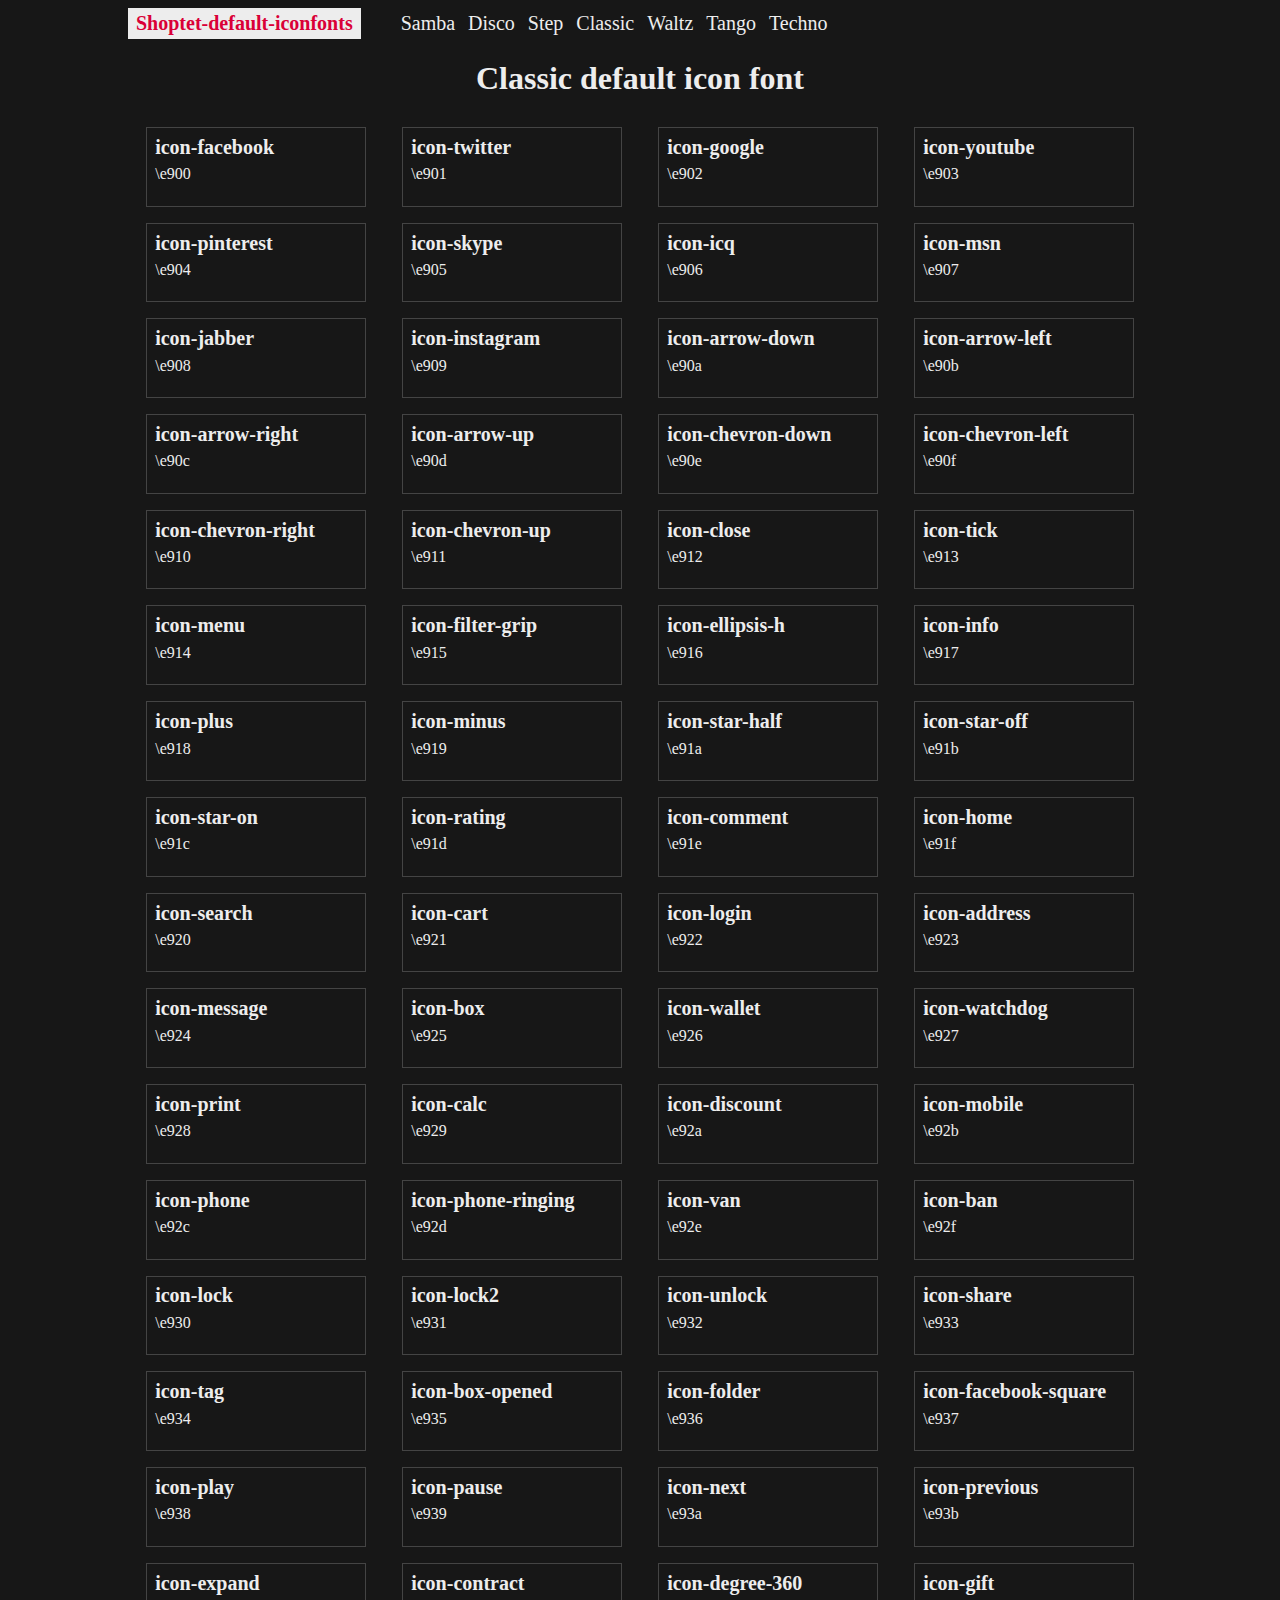
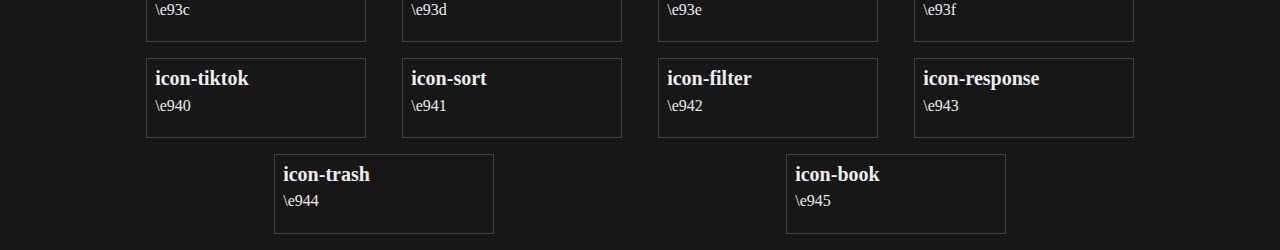
<file: classic.html>
﻿<!DOCTYPE html>
<html lang="cs">

<head>
    <meta charset="UTF-8">
    <meta http-equiv="X-UA-Compatible" content="IE=edge">
    <meta name="viewport" content="width=device-width, initial-scale=1.0">
    <title>Shoptet-icons</title>
    <link rel="stylesheet" href="style.css">
    <link
        href="https://cdn.myshoptet.com/tpl/2709b724/11/master/templates/frontend_templates/11/css/modules/font-shoptet.css"
        rel="stylesheet">
    <link rel="icon" type="image/svg+xml"
        href="data:image/svg+xml,<svg xmlns=%22http://www.w3.org/2000/svg%22 width=%22256%22 height=%22256%22 viewBox=%220 0 100 100%22><rect width=%22100%22 height=%22100%22 rx=%2220%22 fill=%22%23da0037%22></rect><text x=%2250%%22 y=%2250%%22 dominant-baseline=%22central%22 text-anchor=%22middle%22 font-size=%2280%22>🔨</text></svg>" />
    <style>

    </style>
</head>

<body>
    <header>
        <a href="index.html">Shoptet-default-iconfonts</a>
        <nav>
            <a href="samba.html">Samba</a>
            <a href="disco.html">Disco</a>
            <a href="step.html">Step</a>
            <a href="classic.html">Classic</a>
            <a href="waltz.html">Waltz</a>
            <a href="tango.html">Tango</a>
            <a href="techno.html">Techno</a>
        </nav>
    </header>
    <section>
        <h1>Classic default icon font</h1>
        <div class="overview">
            <div>
                <div>icon-facebook</div>
                <div>\e900</div>
                <div class="icon-facebook"></div>
            </div>

            <div>
                <div>icon-twitter</div>
                <div>\e901</div>
                <div class="icon-twitter"></div>
            </div>

            <div>
                <div>icon-google</div>
                <div>\e902</div>
                <div class="icon-google"></div>
            </div>

            <div>
                <div>icon-youtube</div>
                <div>\e903</div>
                <div class="icon-youtube"></div>
            </div>

            <div>
                <div>icon-pinterest</div>
                <div>\e904</div>
                <div class="icon-pinterest"></div>
            </div>

            <div>
                <div>icon-skype</div>
                <div>\e905</div>
                <div class="icon-skype"></div>
            </div>

            <div>
                <div>icon-icq</div>
                <div>\e906</div>
                <div class="icon-icq"></div>
            </div>

            <div>
                <div>icon-msn</div>
                <div>\e907</div>
                <div class="icon-msn"></div>
            </div>

            <div>
                <div>icon-jabber</div>
                <div>\e908</div>
                <div class="icon-jabber"></div>
            </div>

            <div>
                <div>icon-instagram</div>
                <div>\e909</div>
                <div class="icon-instagram"></div>
            </div>

            <div>
                <div>icon-arrow-down</div>
                <div>\e90a</div>
                <div class="icon-arrow-down"></div>
            </div>

            <div>
                <div>icon-arrow-left</div>
                <div>\e90b</div>
                <div class="icon-arrow-left"></div>
            </div>

            <div>
                <div>icon-arrow-right</div>
                <div>\e90c</div>
                <div class="icon-arrow-right"></div>
            </div>

            <div>
                <div>icon-arrow-up</div>
                <div>\e90d</div>
                <div class="icon-arrow-up"></div>
            </div>

            <div>
                <div>icon-chevron-down</div>
                <div>\e90e</div>
                <div class="icon-chevron-down"></div>
            </div>

            <div>
                <div>icon-chevron-left</div>
                <div>\e90f</div>
                <div class="icon-chevron-left"></div>
            </div>

            <div>
                <div>icon-chevron-right</div>
                <div>\e910</div>
                <div class="icon-chevron-right"></div>
            </div>

            <div>
                <div>icon-chevron-up</div>
                <div>\e911</div>
                <div class="icon-chevron-up"></div>
            </div>

            <div>
                <div>icon-close</div>
                <div>\e912</div>
                <div class="icon-close"></div>
            </div>

            <div>
                <div>icon-tick</div>
                <div>\e913</div>
                <div class="icon-tick"></div>
            </div>

            <div>
                <div>icon-menu</div>
                <div>\e914</div>
                <div class="icon-menu"></div>
            </div>

            <div>
                <div>icon-filter-grip</div>
                <div>\e915</div>
                <div class="icon-filter-grip"></div>
            </div>

            <div>
                <div>icon-ellipsis-h</div>
                <div>\e916</div>
                <div class="icon-ellipsis-h"></div>
            </div>

            <div>
                <div>icon-info</div>
                <div>\e917</div>
                <div class="icon-info"></div>
            </div>

            <div>
                <div>icon-plus</div>
                <div>\e918</div>
                <div class="icon-plus"></div>
            </div>

            <div>
                <div>icon-minus</div>
                <div>\e919</div>
                <div class="icon-minus"></div>
            </div>

            <div>
                <div>icon-star-half</div>
                <div>\e91a</div>
                <div class="icon-star-half"></div>
            </div>

            <div>
                <div>icon-star-off</div>
                <div>\e91b</div>
                <div class="icon-star-off"></div>
            </div>

            <div>
                <div>icon-star-on</div>
                <div>\e91c</div>
                <div class="icon-star-on"></div>
            </div>

            <div>
                <div>icon-rating</div>
                <div>\e91d</div>
                <div class="icon-rating"></div>
            </div>

            <div>
                <div>icon-comment</div>
                <div>\e91e</div>
                <div class="icon-comment"></div>
            </div>

            <div>
                <div>icon-home</div>
                <div>\e91f</div>
                <div class="icon-home"></div>
            </div>

            <div>
                <div>icon-search</div>
                <div>\e920</div>
                <div class="icon-search"></div>
            </div>

            <div>
                <div>icon-cart</div>
                <div>\e921</div>
                <div class="icon-cart"></div>
            </div>

            <div>
                <div>icon-login</div>
                <div>\e922</div>
                <div class="icon-login"></div>
            </div>

            <div>
                <div>icon-address</div>
                <div>\e923</div>
                <div class="icon-address"></div>
            </div>

            <div>
                <div>icon-message</div>
                <div>\e924</div>
                <div class="icon-message"></div>
            </div>

            <div>
                <div>icon-box</div>
                <div>\e925</div>
                <div class="icon-box"></div>
            </div>

            <div>
                <div>icon-wallet</div>
                <div>\e926</div>
                <div class="icon-wallet"></div>
            </div>

            <div>
                <div>icon-watchdog</div>
                <div>\e927</div>
                <div class="icon-watchdog"></div>
            </div>

            <div>
                <div>icon-print</div>
                <div>\e928</div>
                <div class="icon-print"></div>
            </div>

            <div>
                <div>icon-calc</div>
                <div>\e929</div>
                <div class="icon-calc"></div>
            </div>

            <div>
                <div>icon-discount</div>
                <div>\e92a</div>
                <div class="icon-discount"></div>
            </div>

            <div>
                <div>icon-mobile</div>
                <div>\e92b</div>
                <div class="icon-mobile"></div>
            </div>

            <div>
                <div>icon-phone</div>
                <div>\e92c</div>
                <div class="icon-phone"></div>
            </div>

            <div>
                <div>icon-phone-ringing</div>
                <div>\e92d</div>
                <div class="icon-phone-ringing"></div>
            </div>

            <div>
                <div>icon-van</div>
                <div>\e92e</div>
                <div class="icon-van"></div>
            </div>

            <div>
                <div>icon-ban</div>
                <div>\e92f</div>
                <div class="icon-ban"></div>
            </div>

            <div>
                <div>icon-lock</div>
                <div>\e930</div>
                <div class="icon-lock"></div>
            </div>

            <div>
                <div>icon-lock2</div>
                <div>\e931</div>
                <div class="icon-lock2"></div>
            </div>

            <div>
                <div>icon-unlock</div>
                <div>\e932</div>
                <div class="icon-unlock"></div>
            </div>

            <div>
                <div>icon-share</div>
                <div>\e933</div>
                <div class="icon-share"></div>
            </div>

            <div>
                <div>icon-tag</div>
                <div>\e934</div>
                <div class="icon-tag"></div>
            </div>

            <div>
                <div>icon-box-opened</div>
                <div>\e935</div>
                <div class="icon-box-opened"></div>
            </div>

            <div>
                <div>icon-folder</div>
                <div>\e936</div>
                <div class="icon-folder"></div>
            </div>

            <div>
                <div>icon-facebook-square</div>
                <div>\e937</div>
                <div class="icon-facebook-square"></div>
            </div>

            <div>
                <div>icon-play</div>
                <div>\e938</div>
                <div class="icon-play"></div>
            </div>

            <div>
                <div>icon-pause</div>
                <div>\e939</div>
                <div class="icon-pause"></div>
            </div>

            <div>
                <div>icon-next</div>
                <div>\e93a</div>
                <div class="icon-next"></div>
            </div>

            <div>
                <div>icon-previous</div>
                <div>\e93b</div>
                <div class="icon-previous"></div>
            </div>

            <div>
                <div>icon-expand</div>
                <div>\e93c</div>
                <div class="icon-expand"></div>
            </div>

            <div>
                <div>icon-contract</div>
                <div>\e93d</div>
                <div class="icon-contract"></div>
            </div>

            <div>
                <div>icon-degree-360</div>
                <div>\e93e</div>
                <div class="icon-degree-360"></div>
            </div>

            <div>
                <div>icon-gift</div>
                <div>\e93f</div>
                <div class="icon-gift"></div>
            </div>

            <div>
                <div>icon-tiktok</div>
                <div>\e940</div>
                <div class="icon-tiktok"></div>
            </div>

            <div>
                <div>icon-sort</div>
                <div>\e941</div>
                <div class="icon-sort"></div>
            </div>

            <div>
                <div>icon-filter</div>
                <div>\e942</div>
                <div class="icon-filter"></div>
            </div>

            <div>
                <div>icon-response</div>
                <div>\e943</div>
                <div class="icon-response"></div>
            </div>

            <div>
                <div>icon-trash</div>
                <div>\e944</div>
                <div class="icon-trash"></div>
            </div>

            <div>
                <div>icon-book</div>
                <div>\e945</div>
                <div class="icon-book"></div>
            </div>
        </div>
    </section>


</body>

</html>
</file>
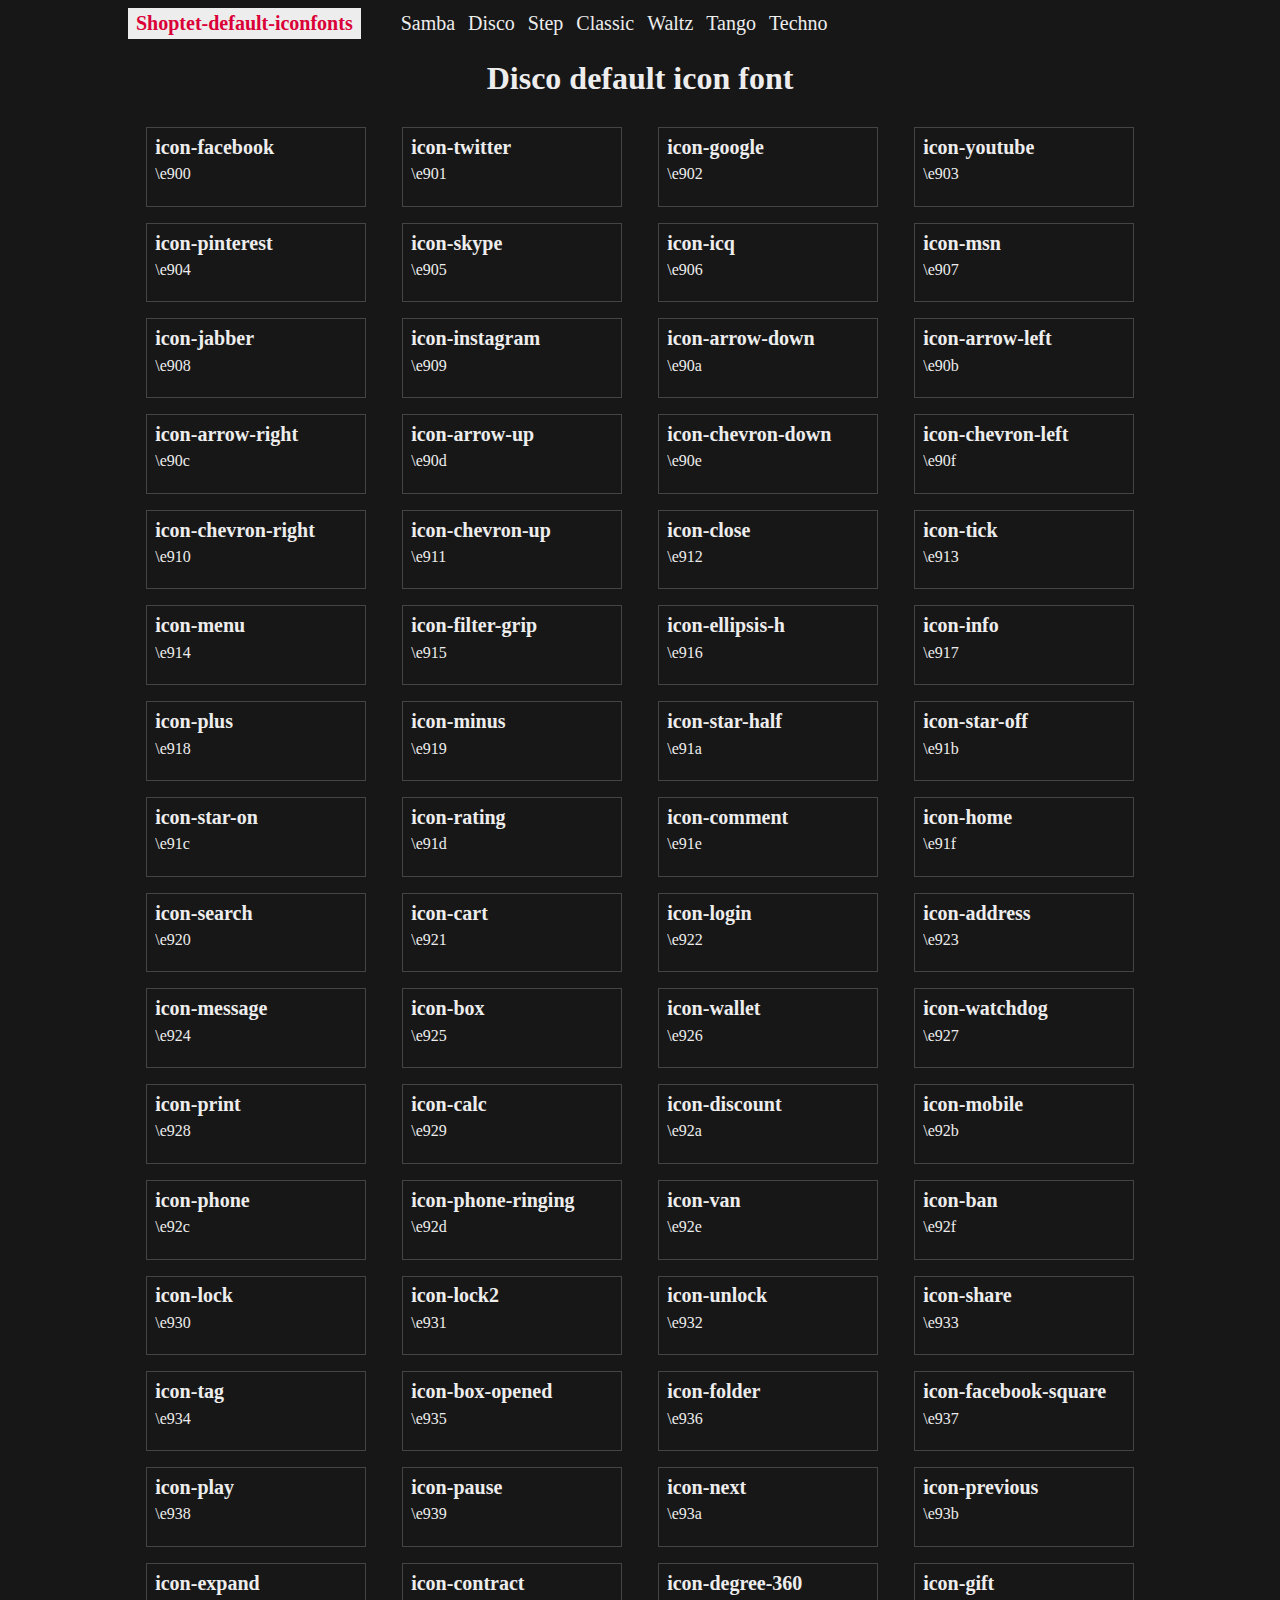
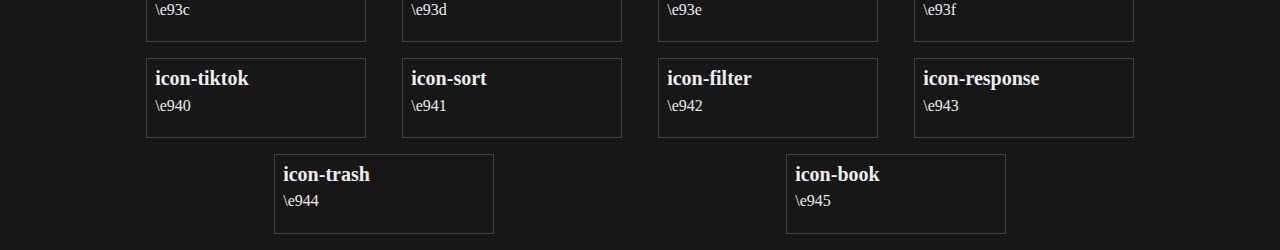
<file: disco.html>
﻿<!DOCTYPE html>
<html lang="cs">

<head>
    <meta charset="UTF-8">
    <meta http-equiv="X-UA-Compatible" content="IE=edge">
    <meta name="viewport" content="width=device-width, initial-scale=1.0">
    <title>Shoptet-icons</title>
    <link rel="stylesheet" href="style.css">
    <link
        href="https://cdn.myshoptet.com/prj/dist/master/shop/dist/font-shoptet-13.css.5d691cfa7dea9a48eb63.css"
        rel="stylesheet">
    <link rel="icon" type="image/svg+xml"
        href="data:image/svg+xml,<svg xmlns=%22http://www.w3.org/2000/svg%22 width=%22256%22 height=%22256%22 viewBox=%220 0 100 100%22><rect width=%22100%22 height=%22100%22 rx=%2220%22 fill=%22%23da0037%22></rect><text x=%2250%%22 y=%2250%%22 dominant-baseline=%22central%22 text-anchor=%22middle%22 font-size=%2280%22>🔨</text></svg>" />
    <style>

    </style>
</head>

<body>
    <header>
        <a href="index.html">Shoptet-default-iconfonts</a>
        <nav>
            <a href="samba.html">Samba</a>
            <a href="disco.html">Disco</a>
            <a href="step.html">Step</a>
            <a href="classic.html">Classic</a>
            <a href="waltz.html">Waltz</a>
            <a href="tango.html">Tango</a>
            <a href="techno.html">Techno</a>
        </nav>
    </header>
    <section>
        <h1>Disco default icon font</h1>
        <div class="overview">
            <div>
                <div>icon-facebook</div>
                <div>\e900</div>
                <div class="icon-facebook"></div>
            </div>

            <div>
                <div>icon-twitter</div>
                <div>\e901</div>
                <div class="icon-twitter"></div>
            </div>

            <div>
                <div>icon-google</div>
                <div>\e902</div>
                <div class="icon-google"></div>
            </div>

            <div>
                <div>icon-youtube</div>
                <div>\e903</div>
                <div class="icon-youtube"></div>
            </div>

            <div>
                <div>icon-pinterest</div>
                <div>\e904</div>
                <div class="icon-pinterest"></div>
            </div>

            <div>
                <div>icon-skype</div>
                <div>\e905</div>
                <div class="icon-skype"></div>
            </div>

            <div>
                <div>icon-icq</div>
                <div>\e906</div>
                <div class="icon-icq"></div>
            </div>

            <div>
                <div>icon-msn</div>
                <div>\e907</div>
                <div class="icon-msn"></div>
            </div>

            <div>
                <div>icon-jabber</div>
                <div>\e908</div>
                <div class="icon-jabber"></div>
            </div>

            <div>
                <div>icon-instagram</div>
                <div>\e909</div>
                <div class="icon-instagram"></div>
            </div>

            <div>
                <div>icon-arrow-down</div>
                <div>\e90a</div>
                <div class="icon-arrow-down"></div>
            </div>

            <div>
                <div>icon-arrow-left</div>
                <div>\e90b</div>
                <div class="icon-arrow-left"></div>
            </div>

            <div>
                <div>icon-arrow-right</div>
                <div>\e90c</div>
                <div class="icon-arrow-right"></div>
            </div>

            <div>
                <div>icon-arrow-up</div>
                <div>\e90d</div>
                <div class="icon-arrow-up"></div>
            </div>

            <div>
                <div>icon-chevron-down</div>
                <div>\e90e</div>
                <div class="icon-chevron-down"></div>
            </div>

            <div>
                <div>icon-chevron-left</div>
                <div>\e90f</div>
                <div class="icon-chevron-left"></div>
            </div>

            <div>
                <div>icon-chevron-right</div>
                <div>\e910</div>
                <div class="icon-chevron-right"></div>
            </div>

            <div>
                <div>icon-chevron-up</div>
                <div>\e911</div>
                <div class="icon-chevron-up"></div>
            </div>

            <div>
                <div>icon-close</div>
                <div>\e912</div>
                <div class="icon-close"></div>
            </div>

            <div>
                <div>icon-tick</div>
                <div>\e913</div>
                <div class="icon-tick"></div>
            </div>

            <div>
                <div>icon-menu</div>
                <div>\e914</div>
                <div class="icon-menu"></div>
            </div>

            <div>
                <div>icon-filter-grip</div>
                <div>\e915</div>
                <div class="icon-filter-grip"></div>
            </div>

            <div>
                <div>icon-ellipsis-h</div>
                <div>\e916</div>
                <div class="icon-ellipsis-h"></div>
            </div>

            <div>
                <div>icon-info</div>
                <div>\e917</div>
                <div class="icon-info"></div>
            </div>

            <div>
                <div>icon-plus</div>
                <div>\e918</div>
                <div class="icon-plus"></div>
            </div>

            <div>
                <div>icon-minus</div>
                <div>\e919</div>
                <div class="icon-minus"></div>
            </div>

            <div>
                <div>icon-star-half</div>
                <div>\e91a</div>
                <div class="icon-star-half"></div>
            </div>

            <div>
                <div>icon-star-off</div>
                <div>\e91b</div>
                <div class="icon-star-off"></div>
            </div>

            <div>
                <div>icon-star-on</div>
                <div>\e91c</div>
                <div class="icon-star-on"></div>
            </div>

            <div>
                <div>icon-rating</div>
                <div>\e91d</div>
                <div class="icon-rating"></div>
            </div>

            <div>
                <div>icon-comment</div>
                <div>\e91e</div>
                <div class="icon-comment"></div>
            </div>

            <div>
                <div>icon-home</div>
                <div>\e91f</div>
                <div class="icon-home"></div>
            </div>

            <div>
                <div>icon-search</div>
                <div>\e920</div>
                <div class="icon-search"></div>
            </div>

            <div>
                <div>icon-cart</div>
                <div>\e921</div>
                <div class="icon-cart"></div>
            </div>

            <div>
                <div>icon-login</div>
                <div>\e922</div>
                <div class="icon-login"></div>
            </div>

            <div>
                <div>icon-address</div>
                <div>\e923</div>
                <div class="icon-address"></div>
            </div>

            <div>
                <div>icon-message</div>
                <div>\e924</div>
                <div class="icon-message"></div>
            </div>

            <div>
                <div>icon-box</div>
                <div>\e925</div>
                <div class="icon-box"></div>
            </div>

            <div>
                <div>icon-wallet</div>
                <div>\e926</div>
                <div class="icon-wallet"></div>
            </div>

            <div>
                <div>icon-watchdog</div>
                <div>\e927</div>
                <div class="icon-watchdog"></div>
            </div>

            <div>
                <div>icon-print</div>
                <div>\e928</div>
                <div class="icon-print"></div>
            </div>

            <div>
                <div>icon-calc</div>
                <div>\e929</div>
                <div class="icon-calc"></div>
            </div>

            <div>
                <div>icon-discount</div>
                <div>\e92a</div>
                <div class="icon-discount"></div>
            </div>

            <div>
                <div>icon-mobile</div>
                <div>\e92b</div>
                <div class="icon-mobile"></div>
            </div>

            <div>
                <div>icon-phone</div>
                <div>\e92c</div>
                <div class="icon-phone"></div>
            </div>

            <div>
                <div>icon-phone-ringing</div>
                <div>\e92d</div>
                <div class="icon-phone-ringing"></div>
            </div>

            <div>
                <div>icon-van</div>
                <div>\e92e</div>
                <div class="icon-van"></div>
            </div>

            <div>
                <div>icon-ban</div>
                <div>\e92f</div>
                <div class="icon-ban"></div>
            </div>

            <div>
                <div>icon-lock</div>
                <div>\e930</div>
                <div class="icon-lock"></div>
            </div>

            <div>
                <div>icon-lock2</div>
                <div>\e931</div>
                <div class="icon-lock2"></div>
            </div>

            <div>
                <div>icon-unlock</div>
                <div>\e932</div>
                <div class="icon-unlock"></div>
            </div>

            <div>
                <div>icon-share</div>
                <div>\e933</div>
                <div class="icon-share"></div>
            </div>

            <div>
                <div>icon-tag</div>
                <div>\e934</div>
                <div class="icon-tag"></div>
            </div>

            <div>
                <div>icon-box-opened</div>
                <div>\e935</div>
                <div class="icon-box-opened"></div>
            </div>

            <div>
                <div>icon-folder</div>
                <div>\e936</div>
                <div class="icon-folder"></div>
            </div>

            <div>
                <div>icon-facebook-square</div>
                <div>\e937</div>
                <div class="icon-facebook-square"></div>
            </div>

            <div>
                <div>icon-play</div>
                <div>\e938</div>
                <div class="icon-play"></div>
            </div>

            <div>
                <div>icon-pause</div>
                <div>\e939</div>
                <div class="icon-pause"></div>
            </div>

            <div>
                <div>icon-next</div>
                <div>\e93a</div>
                <div class="icon-next"></div>
            </div>

            <div>
                <div>icon-previous</div>
                <div>\e93b</div>
                <div class="icon-previous"></div>
            </div>

            <div>
                <div>icon-expand</div>
                <div>\e93c</div>
                <div class="icon-expand"></div>
            </div>

            <div>
                <div>icon-contract</div>
                <div>\e93d</div>
                <div class="icon-contract"></div>
            </div>

            <div>
                <div>icon-degree-360</div>
                <div>\e93e</div>
                <div class="icon-degree-360"></div>
            </div>

            <div>
                <div>icon-gift</div>
                <div>\e93f</div>
                <div class="icon-gift"></div>
            </div>

            <div>
                <div>icon-tiktok</div>
                <div>\e940</div>
                <div class="icon-tiktok"></div>
            </div>

            <div>
                <div>icon-sort</div>
                <div>\e941</div>
                <div class="icon-sort"></div>
            </div>

            <div>
                <div>icon-filter</div>
                <div>\e942</div>
                <div class="icon-filter"></div>
            </div>

            <div>
                <div>icon-response</div>
                <div>\e943</div>
                <div class="icon-response"></div>
            </div>

            <div>
                <div>icon-trash</div>
                <div>\e944</div>
                <div class="icon-trash"></div>
            </div>

            <div>
                <div>icon-book</div>
                <div>\e945</div>
                <div class="icon-book"></div>
            </div>
        </div>
    </section>


</body>

</html>
</file>
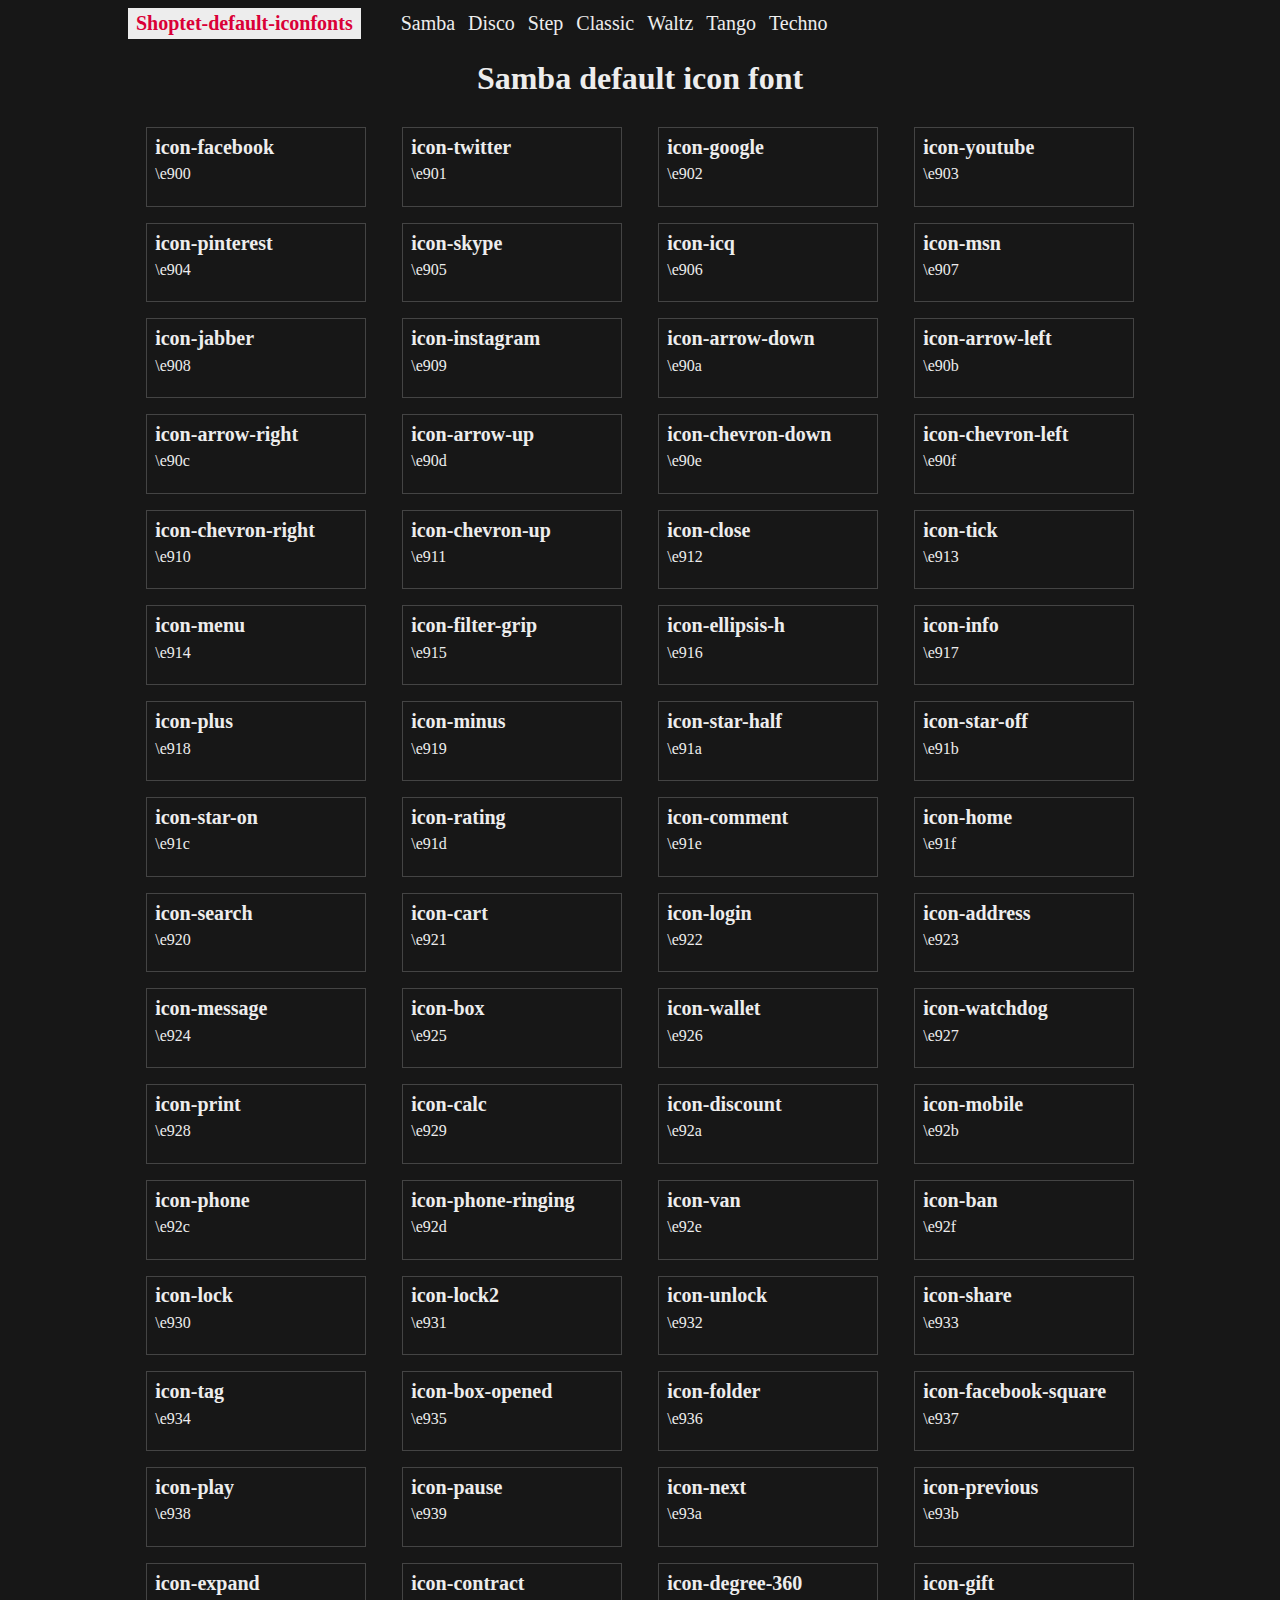
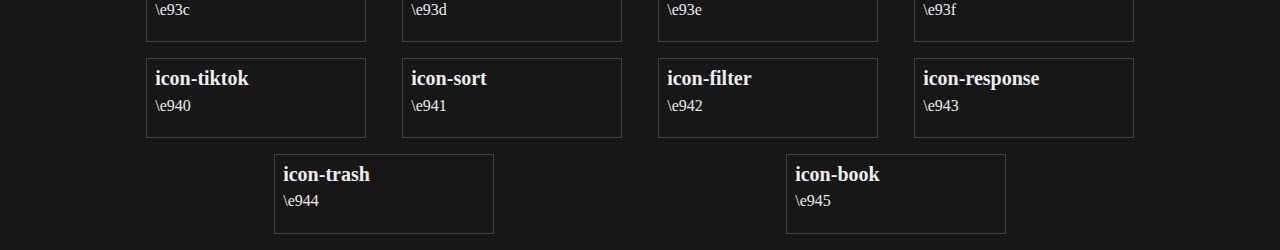
<file: samba.html>
﻿<!DOCTYPE html>
<html lang="cs">

<head>
    <meta charset="UTF-8">
    <meta http-equiv="X-UA-Compatible" content="IE=edge">
    <meta name="viewport" content="width=device-width, initial-scale=1.0">
    <title>Shoptet-icons</title>
    <link rel="stylesheet" href="style.css">
    <link
        href="https://cdn.myshoptet.com/tpl/2709b724/13/master/templates/frontend_templates/14/css/modules/font-shoptet.css"
        rel="stylesheet">
    <link rel="icon" type="image/svg+xml"
        href="data:image/svg+xml,<svg xmlns=%22http://www.w3.org/2000/svg%22 width=%22256%22 height=%22256%22 viewBox=%220 0 100 100%22><rect width=%22100%22 height=%22100%22 rx=%2220%22 fill=%22%23da0037%22></rect><text x=%2250%%22 y=%2250%%22 dominant-baseline=%22central%22 text-anchor=%22middle%22 font-size=%2280%22>🔨</text></svg>" />
    <style>

    </style>
</head>

<body>
    <header>
        <a href="index.html">Shoptet-default-iconfonts</a>
        <nav>
            <a href="samba.html">Samba</a>
            <a href="disco.html">Disco</a>
            <a href="step.html">Step</a>
            <a href="classic.html">Classic</a>
            <a href="waltz.html">Waltz</a>
            <a href="tango.html">Tango</a>
            <a href="techno.html">Techno</a>
        </nav>
    </header>
    <section>
        <h1>Samba default icon font</h1>
        <div class="overview">
            <div>
                <div>icon-facebook</div>
                <div>\e900</div>
                <div class="icon-facebook"></div>
            </div>

            <div>
                <div>icon-twitter</div>
                <div>\e901</div>
                <div class="icon-twitter"></div>
            </div>

            <div>
                <div>icon-google</div>
                <div>\e902</div>
                <div class="icon-google"></div>
            </div>

            <div>
                <div>icon-youtube</div>
                <div>\e903</div>
                <div class="icon-youtube"></div>
            </div>

            <div>
                <div>icon-pinterest</div>
                <div>\e904</div>
                <div class="icon-pinterest"></div>
            </div>

            <div>
                <div>icon-skype</div>
                <div>\e905</div>
                <div class="icon-skype"></div>
            </div>

            <div>
                <div>icon-icq</div>
                <div>\e906</div>
                <div class="icon-icq"></div>
            </div>

            <div>
                <div>icon-msn</div>
                <div>\e907</div>
                <div class="icon-msn"></div>
            </div>

            <div>
                <div>icon-jabber</div>
                <div>\e908</div>
                <div class="icon-jabber"></div>
            </div>

            <div>
                <div>icon-instagram</div>
                <div>\e909</div>
                <div class="icon-instagram"></div>
            </div>

            <div>
                <div>icon-arrow-down</div>
                <div>\e90a</div>
                <div class="icon-arrow-down"></div>
            </div>

            <div>
                <div>icon-arrow-left</div>
                <div>\e90b</div>
                <div class="icon-arrow-left"></div>
            </div>

            <div>
                <div>icon-arrow-right</div>
                <div>\e90c</div>
                <div class="icon-arrow-right"></div>
            </div>

            <div>
                <div>icon-arrow-up</div>
                <div>\e90d</div>
                <div class="icon-arrow-up"></div>
            </div>

            <div>
                <div>icon-chevron-down</div>
                <div>\e90e</div>
                <div class="icon-chevron-down"></div>
            </div>

            <div>
                <div>icon-chevron-left</div>
                <div>\e90f</div>
                <div class="icon-chevron-left"></div>
            </div>

            <div>
                <div>icon-chevron-right</div>
                <div>\e910</div>
                <div class="icon-chevron-right"></div>
            </div>

            <div>
                <div>icon-chevron-up</div>
                <div>\e911</div>
                <div class="icon-chevron-up"></div>
            </div>

            <div>
                <div>icon-close</div>
                <div>\e912</div>
                <div class="icon-close"></div>
            </div>

            <div>
                <div>icon-tick</div>
                <div>\e913</div>
                <div class="icon-tick"></div>
            </div>

            <div>
                <div>icon-menu</div>
                <div>\e914</div>
                <div class="icon-menu"></div>
            </div>

            <div>
                <div>icon-filter-grip</div>
                <div>\e915</div>
                <div class="icon-filter-grip"></div>
            </div>

            <div>
                <div>icon-ellipsis-h</div>
                <div>\e916</div>
                <div class="icon-ellipsis-h"></div>
            </div>

            <div>
                <div>icon-info</div>
                <div>\e917</div>
                <div class="icon-info"></div>
            </div>

            <div>
                <div>icon-plus</div>
                <div>\e918</div>
                <div class="icon-plus"></div>
            </div>

            <div>
                <div>icon-minus</div>
                <div>\e919</div>
                <div class="icon-minus"></div>
            </div>

            <div>
                <div>icon-star-half</div>
                <div>\e91a</div>
                <div class="icon-star-half"></div>
            </div>

            <div>
                <div>icon-star-off</div>
                <div>\e91b</div>
                <div class="icon-star-off"></div>
            </div>

            <div>
                <div>icon-star-on</div>
                <div>\e91c</div>
                <div class="icon-star-on"></div>
            </div>

            <div>
                <div>icon-rating</div>
                <div>\e91d</div>
                <div class="icon-rating"></div>
            </div>

            <div>
                <div>icon-comment</div>
                <div>\e91e</div>
                <div class="icon-comment"></div>
            </div>

            <div>
                <div>icon-home</div>
                <div>\e91f</div>
                <div class="icon-home"></div>
            </div>

            <div>
                <div>icon-search</div>
                <div>\e920</div>
                <div class="icon-search"></div>
            </div>

            <div>
                <div>icon-cart</div>
                <div>\e921</div>
                <div class="icon-cart"></div>
            </div>

            <div>
                <div>icon-login</div>
                <div>\e922</div>
                <div class="icon-login"></div>
            </div>

            <div>
                <div>icon-address</div>
                <div>\e923</div>
                <div class="icon-address"></div>
            </div>

            <div>
                <div>icon-message</div>
                <div>\e924</div>
                <div class="icon-message"></div>
            </div>

            <div>
                <div>icon-box</div>
                <div>\e925</div>
                <div class="icon-box"></div>
            </div>

            <div>
                <div>icon-wallet</div>
                <div>\e926</div>
                <div class="icon-wallet"></div>
            </div>

            <div>
                <div>icon-watchdog</div>
                <div>\e927</div>
                <div class="icon-watchdog"></div>
            </div>

            <div>
                <div>icon-print</div>
                <div>\e928</div>
                <div class="icon-print"></div>
            </div>

            <div>
                <div>icon-calc</div>
                <div>\e929</div>
                <div class="icon-calc"></div>
            </div>

            <div>
                <div>icon-discount</div>
                <div>\e92a</div>
                <div class="icon-discount"></div>
            </div>

            <div>
                <div>icon-mobile</div>
                <div>\e92b</div>
                <div class="icon-mobile"></div>
            </div>

            <div>
                <div>icon-phone</div>
                <div>\e92c</div>
                <div class="icon-phone"></div>
            </div>

            <div>
                <div>icon-phone-ringing</div>
                <div>\e92d</div>
                <div class="icon-phone-ringing"></div>
            </div>

            <div>
                <div>icon-van</div>
                <div>\e92e</div>
                <div class="icon-van"></div>
            </div>

            <div>
                <div>icon-ban</div>
                <div>\e92f</div>
                <div class="icon-ban"></div>
            </div>

            <div>
                <div>icon-lock</div>
                <div>\e930</div>
                <div class="icon-lock"></div>
            </div>

            <div>
                <div>icon-lock2</div>
                <div>\e931</div>
                <div class="icon-lock2"></div>
            </div>

            <div>
                <div>icon-unlock</div>
                <div>\e932</div>
                <div class="icon-unlock"></div>
            </div>

            <div>
                <div>icon-share</div>
                <div>\e933</div>
                <div class="icon-share"></div>
            </div>

            <div>
                <div>icon-tag</div>
                <div>\e934</div>
                <div class="icon-tag"></div>
            </div>

            <div>
                <div>icon-box-opened</div>
                <div>\e935</div>
                <div class="icon-box-opened"></div>
            </div>

            <div>
                <div>icon-folder</div>
                <div>\e936</div>
                <div class="icon-folder"></div>
            </div>

            <div>
                <div>icon-facebook-square</div>
                <div>\e937</div>
                <div class="icon-facebook-square"></div>
            </div>

            <div>
                <div>icon-play</div>
                <div>\e938</div>
                <div class="icon-play"></div>
            </div>

            <div>
                <div>icon-pause</div>
                <div>\e939</div>
                <div class="icon-pause"></div>
            </div>

            <div>
                <div>icon-next</div>
                <div>\e93a</div>
                <div class="icon-next"></div>
            </div>

            <div>
                <div>icon-previous</div>
                <div>\e93b</div>
                <div class="icon-previous"></div>
            </div>

            <div>
                <div>icon-expand</div>
                <div>\e93c</div>
                <div class="icon-expand"></div>
            </div>

            <div>
                <div>icon-contract</div>
                <div>\e93d</div>
                <div class="icon-contract"></div>
            </div>

            <div>
                <div>icon-degree-360</div>
                <div>\e93e</div>
                <div class="icon-degree-360"></div>
            </div>

            <div>
                <div>icon-gift</div>
                <div>\e93f</div>
                <div class="icon-gift"></div>
            </div>

            <div>
                <div>icon-tiktok</div>
                <div>\e940</div>
                <div class="icon-tiktok"></div>
            </div>

            <div>
                <div>icon-sort</div>
                <div>\e941</div>
                <div class="icon-sort"></div>
            </div>

            <div>
                <div>icon-filter</div>
                <div>\e942</div>
                <div class="icon-filter"></div>
            </div>

            <div>
                <div>icon-response</div>
                <div>\e943</div>
                <div class="icon-response"></div>
            </div>

            <div>
                <div>icon-trash</div>
                <div>\e944</div>
                <div class="icon-trash"></div>
            </div>

            <div>
                <div>icon-book</div>
                <div>\e945</div>
                <div class="icon-book"></div>
            </div>
        </div>
    </section>


</body>

</html>
</file>
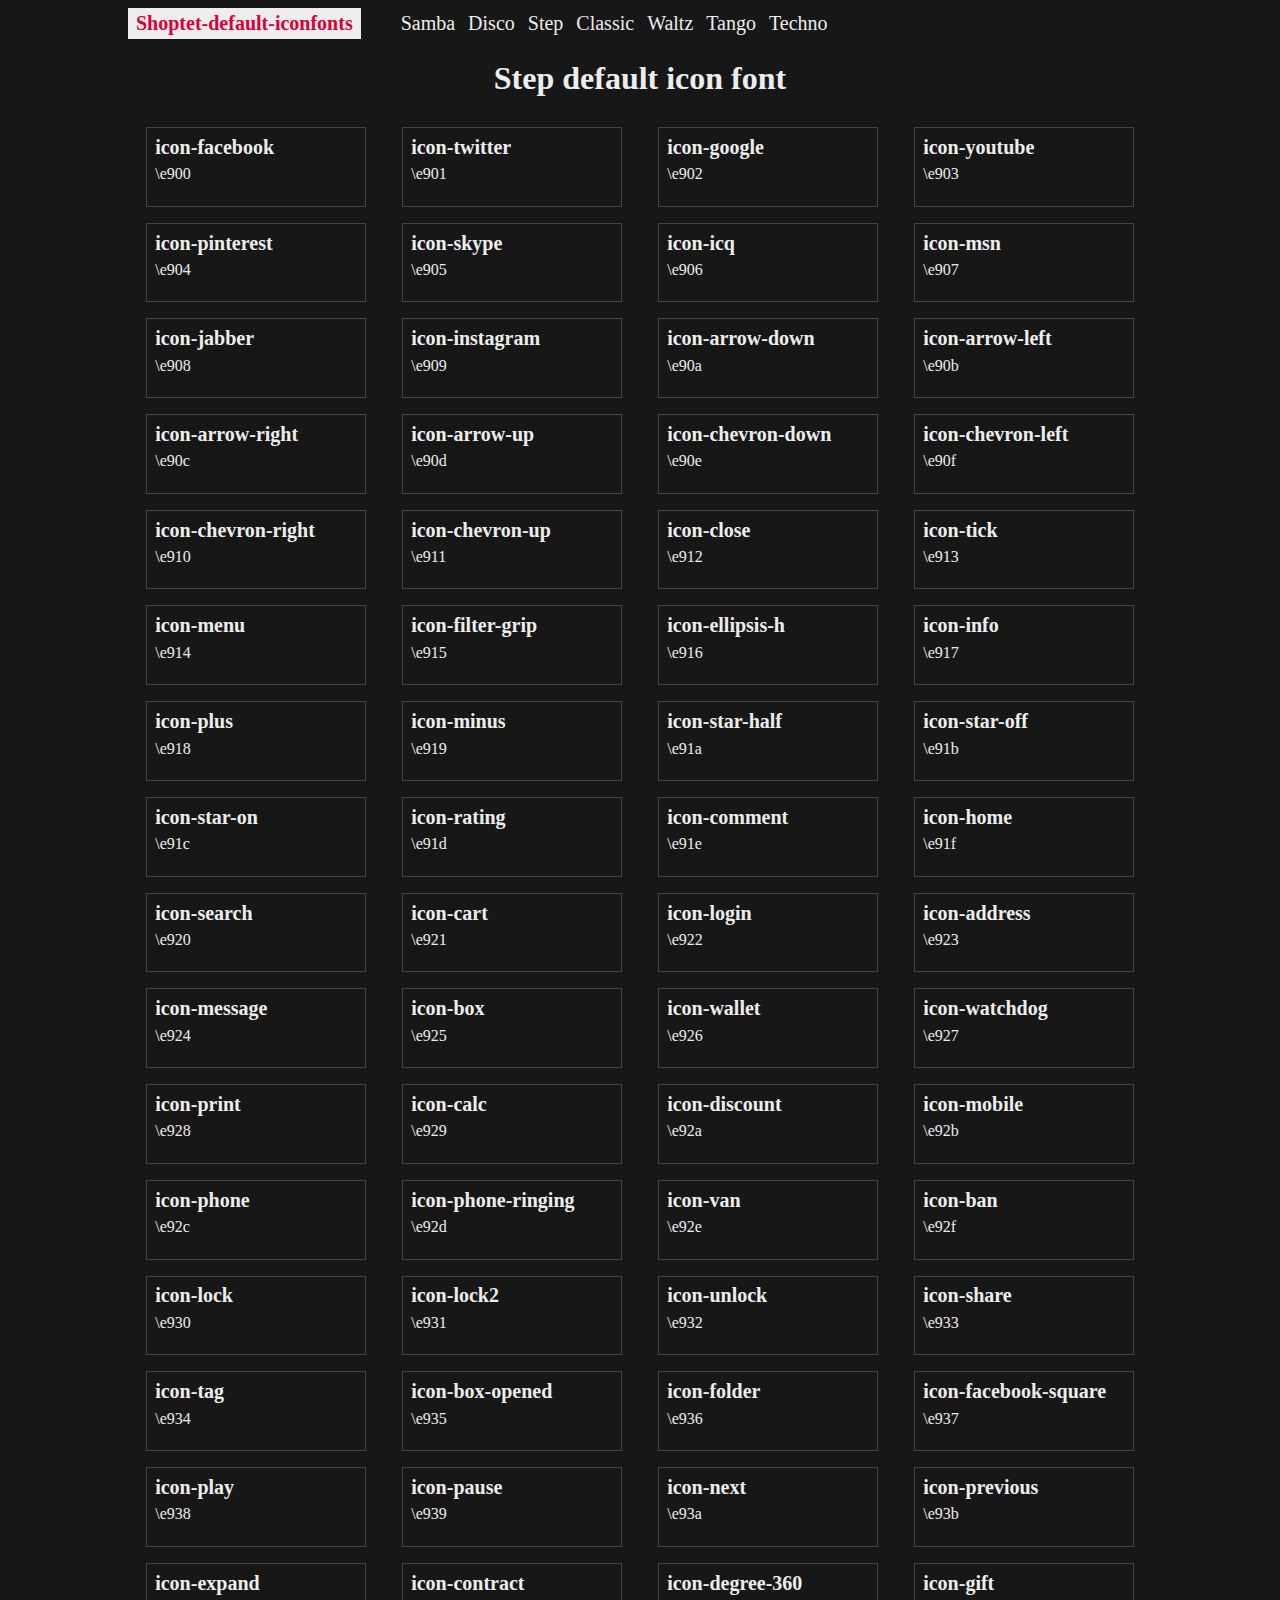
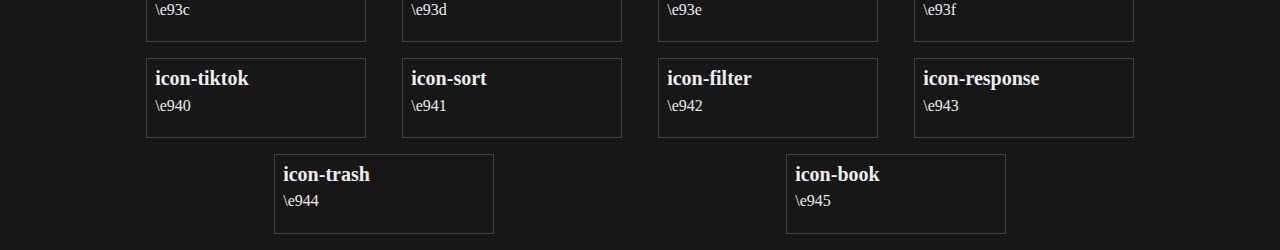
<file: step.html>
﻿<!DOCTYPE html>
<html lang="cs">

<head>
    <meta charset="UTF-8">
    <meta http-equiv="X-UA-Compatible" content="IE=edge">
    <meta name="viewport" content="width=device-width, initial-scale=1.0">
    <title>Shoptet-icons</title>
    <link rel="stylesheet" href="style.css">
    <link
        href="https://cdn.myshoptet.com/tpl/2709b724/12/master/templates/frontend_templates/12/css/modules/font-shoptet.css"
        rel="stylesheet">
    <link rel="icon" type="image/svg+xml"
        href="data:image/svg+xml,<svg xmlns=%22http://www.w3.org/2000/svg%22 width=%22256%22 height=%22256%22 viewBox=%220 0 100 100%22><rect width=%22100%22 height=%22100%22 rx=%2220%22 fill=%22%23da0037%22></rect><text x=%2250%%22 y=%2250%%22 dominant-baseline=%22central%22 text-anchor=%22middle%22 font-size=%2280%22>🔨</text></svg>" />
    <style>

    </style>
</head>

<body>
    <header>
        <a href="index.html">Shoptet-default-iconfonts</a>
        <nav>
            <a href="samba.html">Samba</a>
            <a href="disco.html">Disco</a>
            <a href="step.html">Step</a>
            <a href="classic.html">Classic</a>
            <a href="waltz.html">Waltz</a>
            <a href="tango.html">Tango</a>
            <a href="techno.html">Techno</a>
        </nav>
    </header>
    <section>
        <h1>Step default icon font</h1>
        <div class="overview">
            <div>
                <div>icon-facebook</div>
                <div>\e900</div>
                <div class="icon-facebook"></div>
            </div>

            <div>
                <div>icon-twitter</div>
                <div>\e901</div>
                <div class="icon-twitter"></div>
            </div>

            <div>
                <div>icon-google</div>
                <div>\e902</div>
                <div class="icon-google"></div>
            </div>

            <div>
                <div>icon-youtube</div>
                <div>\e903</div>
                <div class="icon-youtube"></div>
            </div>

            <div>
                <div>icon-pinterest</div>
                <div>\e904</div>
                <div class="icon-pinterest"></div>
            </div>

            <div>
                <div>icon-skype</div>
                <div>\e905</div>
                <div class="icon-skype"></div>
            </div>

            <div>
                <div>icon-icq</div>
                <div>\e906</div>
                <div class="icon-icq"></div>
            </div>

            <div>
                <div>icon-msn</div>
                <div>\e907</div>
                <div class="icon-msn"></div>
            </div>

            <div>
                <div>icon-jabber</div>
                <div>\e908</div>
                <div class="icon-jabber"></div>
            </div>

            <div>
                <div>icon-instagram</div>
                <div>\e909</div>
                <div class="icon-instagram"></div>
            </div>

            <div>
                <div>icon-arrow-down</div>
                <div>\e90a</div>
                <div class="icon-arrow-down"></div>
            </div>

            <div>
                <div>icon-arrow-left</div>
                <div>\e90b</div>
                <div class="icon-arrow-left"></div>
            </div>

            <div>
                <div>icon-arrow-right</div>
                <div>\e90c</div>
                <div class="icon-arrow-right"></div>
            </div>

            <div>
                <div>icon-arrow-up</div>
                <div>\e90d</div>
                <div class="icon-arrow-up"></div>
            </div>

            <div>
                <div>icon-chevron-down</div>
                <div>\e90e</div>
                <div class="icon-chevron-down"></div>
            </div>

            <div>
                <div>icon-chevron-left</div>
                <div>\e90f</div>
                <div class="icon-chevron-left"></div>
            </div>

            <div>
                <div>icon-chevron-right</div>
                <div>\e910</div>
                <div class="icon-chevron-right"></div>
            </div>

            <div>
                <div>icon-chevron-up</div>
                <div>\e911</div>
                <div class="icon-chevron-up"></div>
            </div>

            <div>
                <div>icon-close</div>
                <div>\e912</div>
                <div class="icon-close"></div>
            </div>

            <div>
                <div>icon-tick</div>
                <div>\e913</div>
                <div class="icon-tick"></div>
            </div>

            <div>
                <div>icon-menu</div>
                <div>\e914</div>
                <div class="icon-menu"></div>
            </div>

            <div>
                <div>icon-filter-grip</div>
                <div>\e915</div>
                <div class="icon-filter-grip"></div>
            </div>

            <div>
                <div>icon-ellipsis-h</div>
                <div>\e916</div>
                <div class="icon-ellipsis-h"></div>
            </div>

            <div>
                <div>icon-info</div>
                <div>\e917</div>
                <div class="icon-info"></div>
            </div>

            <div>
                <div>icon-plus</div>
                <div>\e918</div>
                <div class="icon-plus"></div>
            </div>

            <div>
                <div>icon-minus</div>
                <div>\e919</div>
                <div class="icon-minus"></div>
            </div>

            <div>
                <div>icon-star-half</div>
                <div>\e91a</div>
                <div class="icon-star-half"></div>
            </div>

            <div>
                <div>icon-star-off</div>
                <div>\e91b</div>
                <div class="icon-star-off"></div>
            </div>

            <div>
                <div>icon-star-on</div>
                <div>\e91c</div>
                <div class="icon-star-on"></div>
            </div>

            <div>
                <div>icon-rating</div>
                <div>\e91d</div>
                <div class="icon-rating"></div>
            </div>

            <div>
                <div>icon-comment</div>
                <div>\e91e</div>
                <div class="icon-comment"></div>
            </div>

            <div>
                <div>icon-home</div>
                <div>\e91f</div>
                <div class="icon-home"></div>
            </div>

            <div>
                <div>icon-search</div>
                <div>\e920</div>
                <div class="icon-search"></div>
            </div>

            <div>
                <div>icon-cart</div>
                <div>\e921</div>
                <div class="icon-cart"></div>
            </div>

            <div>
                <div>icon-login</div>
                <div>\e922</div>
                <div class="icon-login"></div>
            </div>

            <div>
                <div>icon-address</div>
                <div>\e923</div>
                <div class="icon-address"></div>
            </div>

            <div>
                <div>icon-message</div>
                <div>\e924</div>
                <div class="icon-message"></div>
            </div>

            <div>
                <div>icon-box</div>
                <div>\e925</div>
                <div class="icon-box"></div>
            </div>

            <div>
                <div>icon-wallet</div>
                <div>\e926</div>
                <div class="icon-wallet"></div>
            </div>

            <div>
                <div>icon-watchdog</div>
                <div>\e927</div>
                <div class="icon-watchdog"></div>
            </div>

            <div>
                <div>icon-print</div>
                <div>\e928</div>
                <div class="icon-print"></div>
            </div>

            <div>
                <div>icon-calc</div>
                <div>\e929</div>
                <div class="icon-calc"></div>
            </div>

            <div>
                <div>icon-discount</div>
                <div>\e92a</div>
                <div class="icon-discount"></div>
            </div>

            <div>
                <div>icon-mobile</div>
                <div>\e92b</div>
                <div class="icon-mobile"></div>
            </div>

            <div>
                <div>icon-phone</div>
                <div>\e92c</div>
                <div class="icon-phone"></div>
            </div>

            <div>
                <div>icon-phone-ringing</div>
                <div>\e92d</div>
                <div class="icon-phone-ringing"></div>
            </div>

            <div>
                <div>icon-van</div>
                <div>\e92e</div>
                <div class="icon-van"></div>
            </div>

            <div>
                <div>icon-ban</div>
                <div>\e92f</div>
                <div class="icon-ban"></div>
            </div>

            <div>
                <div>icon-lock</div>
                <div>\e930</div>
                <div class="icon-lock"></div>
            </div>

            <div>
                <div>icon-lock2</div>
                <div>\e931</div>
                <div class="icon-lock2"></div>
            </div>

            <div>
                <div>icon-unlock</div>
                <div>\e932</div>
                <div class="icon-unlock"></div>
            </div>

            <div>
                <div>icon-share</div>
                <div>\e933</div>
                <div class="icon-share"></div>
            </div>

            <div>
                <div>icon-tag</div>
                <div>\e934</div>
                <div class="icon-tag"></div>
            </div>

            <div>
                <div>icon-box-opened</div>
                <div>\e935</div>
                <div class="icon-box-opened"></div>
            </div>

            <div>
                <div>icon-folder</div>
                <div>\e936</div>
                <div class="icon-folder"></div>
            </div>

            <div>
                <div>icon-facebook-square</div>
                <div>\e937</div>
                <div class="icon-facebook-square"></div>
            </div>

            <div>
                <div>icon-play</div>
                <div>\e938</div>
                <div class="icon-play"></div>
            </div>

            <div>
                <div>icon-pause</div>
                <div>\e939</div>
                <div class="icon-pause"></div>
            </div>

            <div>
                <div>icon-next</div>
                <div>\e93a</div>
                <div class="icon-next"></div>
            </div>

            <div>
                <div>icon-previous</div>
                <div>\e93b</div>
                <div class="icon-previous"></div>
            </div>

            <div>
                <div>icon-expand</div>
                <div>\e93c</div>
                <div class="icon-expand"></div>
            </div>

            <div>
                <div>icon-contract</div>
                <div>\e93d</div>
                <div class="icon-contract"></div>
            </div>

            <div>
                <div>icon-degree-360</div>
                <div>\e93e</div>
                <div class="icon-degree-360"></div>
            </div>

            <div>
                <div>icon-gift</div>
                <div>\e93f</div>
                <div class="icon-gift"></div>
            </div>

            <div>
                <div>icon-tiktok</div>
                <div>\e940</div>
                <div class="icon-tiktok"></div>
            </div>

            <div>
                <div>icon-sort</div>
                <div>\e941</div>
                <div class="icon-sort"></div>
            </div>

            <div>
                <div>icon-filter</div>
                <div>\e942</div>
                <div class="icon-filter"></div>
            </div>

            <div>
                <div>icon-response</div>
                <div>\e943</div>
                <div class="icon-response"></div>
            </div>

            <div>
                <div>icon-trash</div>
                <div>\e944</div>
                <div class="icon-trash"></div>
            </div>

            <div>
                <div>icon-book</div>
                <div>\e945</div>
                <div class="icon-book"></div>
            </div>
        </div>
    </section>


</body>

</html>
</file>
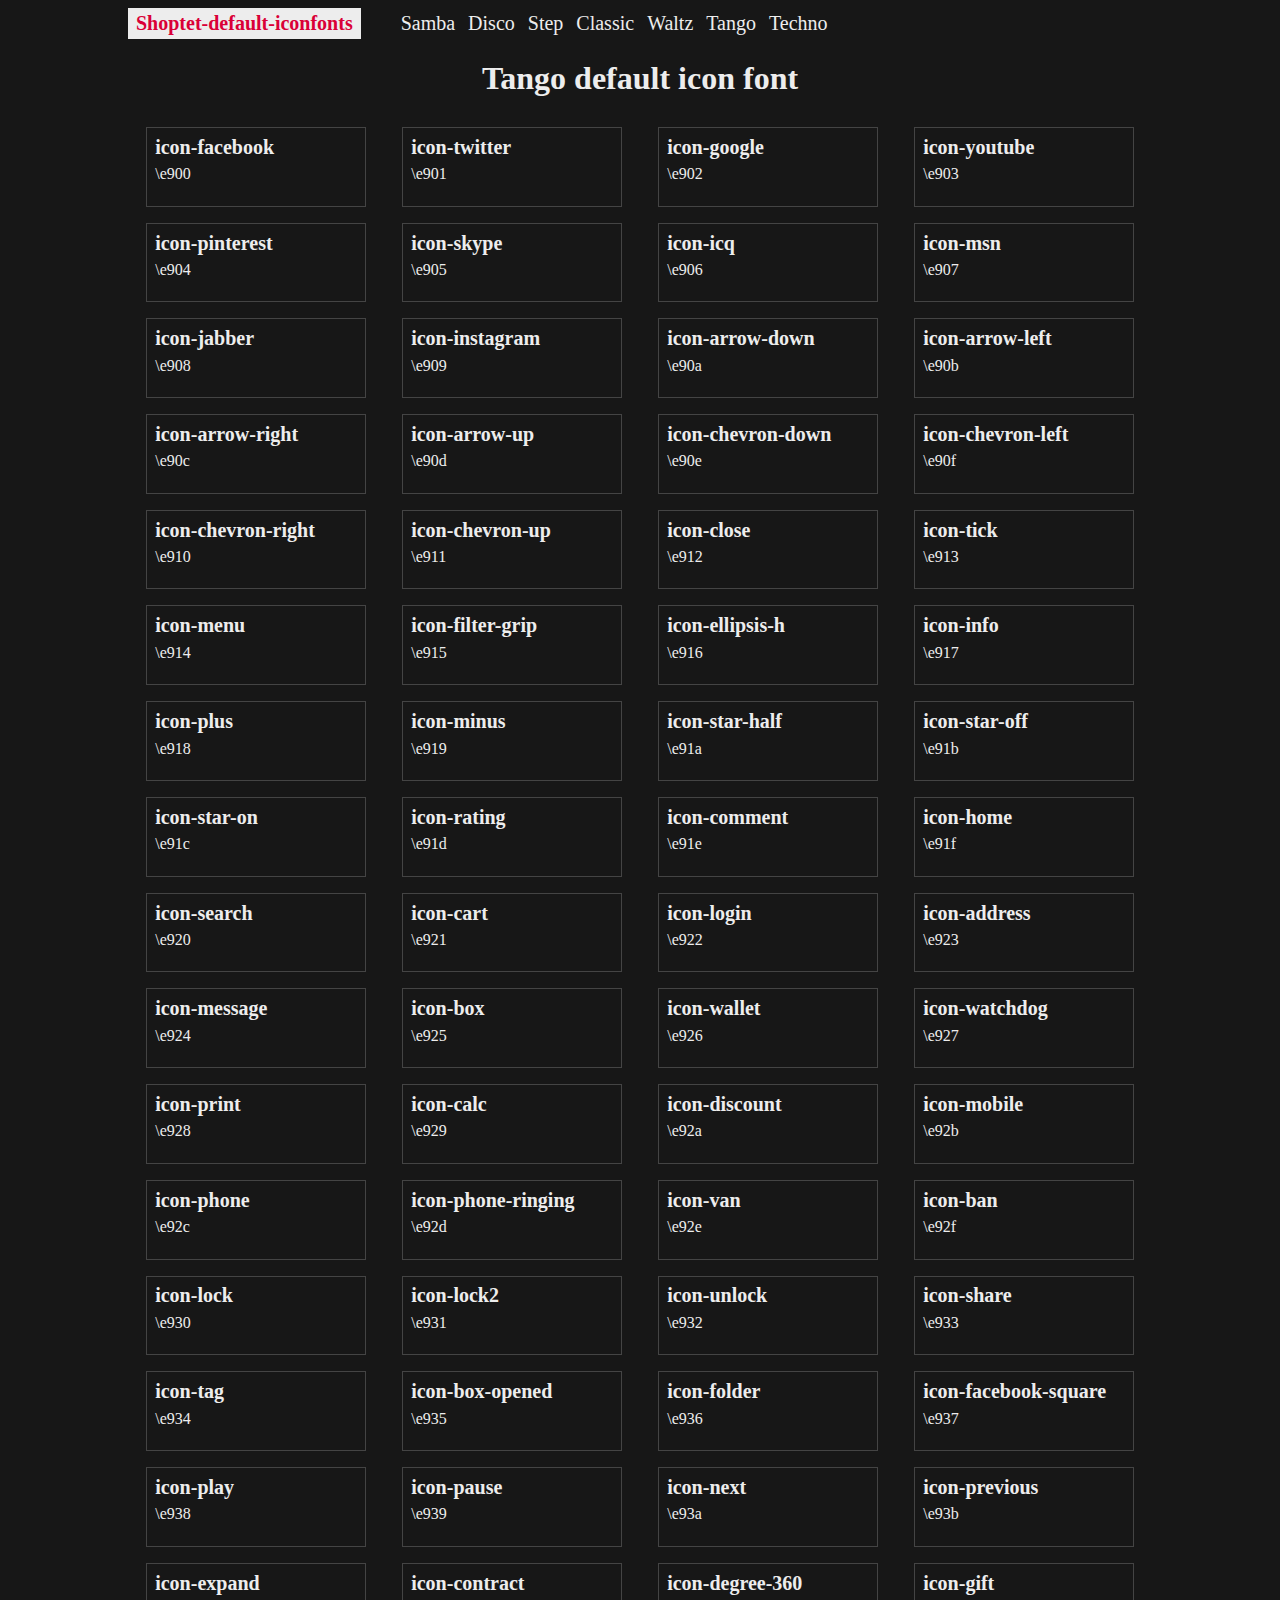
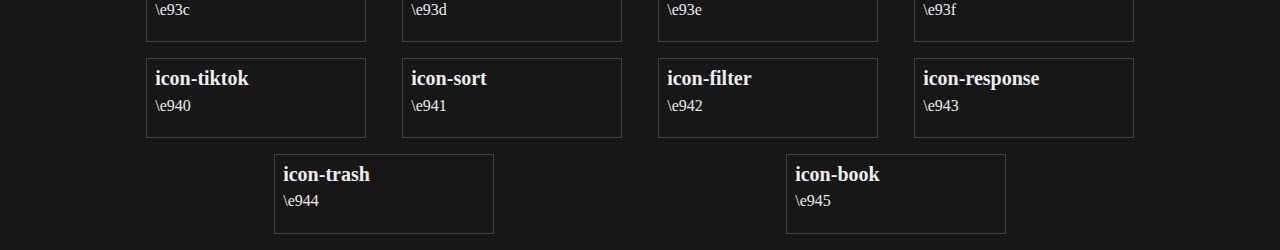
<file: tango.html>
﻿<!DOCTYPE html>
<html lang="cs">

<head>
    <meta charset="UTF-8">
    <meta http-equiv="X-UA-Compatible" content="IE=edge">
    <meta name="viewport" content="width=device-width, initial-scale=1.0">
    <title>Shoptet-icons</title>
    <link rel="stylesheet" href="style.css">
    <link
        href="https://cdn.myshoptet.com/tpl/2709b724/09/master/templates/frontend_templates/09/css/modules/font-shoptet.css"
        rel="stylesheet">
    <link rel="icon" type="image/svg+xml"
        href="data:image/svg+xml,<svg xmlns=%22http://www.w3.org/2000/svg%22 width=%22256%22 height=%22256%22 viewBox=%220 0 100 100%22><rect width=%22100%22 height=%22100%22 rx=%2220%22 fill=%22%23da0037%22></rect><text x=%2250%%22 y=%2250%%22 dominant-baseline=%22central%22 text-anchor=%22middle%22 font-size=%2280%22>🔨</text></svg>" />
    <style>

    </style>
</head>

<body>
    <header>
        <a href="index.html">Shoptet-default-iconfonts</a>
        <nav>
            <a href="samba.html">Samba</a>
            <a href="disco.html">Disco</a>
            <a href="step.html">Step</a>
            <a href="classic.html">Classic</a>
            <a href="waltz.html">Waltz</a>
            <a href="tango.html">Tango</a>
            <a href="techno.html">Techno</a>
        </nav>
    </header>
    <section>
        <h1>Tango default icon font</h1>
        <div class="overview">
            <div>
                <div>icon-facebook</div>
                <div>\e900</div>
                <div class="icon-facebook"></div>
            </div>

            <div>
                <div>icon-twitter</div>
                <div>\e901</div>
                <div class="icon-twitter"></div>
            </div>

            <div>
                <div>icon-google</div>
                <div>\e902</div>
                <div class="icon-google"></div>
            </div>

            <div>
                <div>icon-youtube</div>
                <div>\e903</div>
                <div class="icon-youtube"></div>
            </div>

            <div>
                <div>icon-pinterest</div>
                <div>\e904</div>
                <div class="icon-pinterest"></div>
            </div>

            <div>
                <div>icon-skype</div>
                <div>\e905</div>
                <div class="icon-skype"></div>
            </div>

            <div>
                <div>icon-icq</div>
                <div>\e906</div>
                <div class="icon-icq"></div>
            </div>

            <div>
                <div>icon-msn</div>
                <div>\e907</div>
                <div class="icon-msn"></div>
            </div>

            <div>
                <div>icon-jabber</div>
                <div>\e908</div>
                <div class="icon-jabber"></div>
            </div>

            <div>
                <div>icon-instagram</div>
                <div>\e909</div>
                <div class="icon-instagram"></div>
            </div>

            <div>
                <div>icon-arrow-down</div>
                <div>\e90a</div>
                <div class="icon-arrow-down"></div>
            </div>

            <div>
                <div>icon-arrow-left</div>
                <div>\e90b</div>
                <div class="icon-arrow-left"></div>
            </div>

            <div>
                <div>icon-arrow-right</div>
                <div>\e90c</div>
                <div class="icon-arrow-right"></div>
            </div>

            <div>
                <div>icon-arrow-up</div>
                <div>\e90d</div>
                <div class="icon-arrow-up"></div>
            </div>

            <div>
                <div>icon-chevron-down</div>
                <div>\e90e</div>
                <div class="icon-chevron-down"></div>
            </div>

            <div>
                <div>icon-chevron-left</div>
                <div>\e90f</div>
                <div class="icon-chevron-left"></div>
            </div>

            <div>
                <div>icon-chevron-right</div>
                <div>\e910</div>
                <div class="icon-chevron-right"></div>
            </div>

            <div>
                <div>icon-chevron-up</div>
                <div>\e911</div>
                <div class="icon-chevron-up"></div>
            </div>

            <div>
                <div>icon-close</div>
                <div>\e912</div>
                <div class="icon-close"></div>
            </div>

            <div>
                <div>icon-tick</div>
                <div>\e913</div>
                <div class="icon-tick"></div>
            </div>

            <div>
                <div>icon-menu</div>
                <div>\e914</div>
                <div class="icon-menu"></div>
            </div>

            <div>
                <div>icon-filter-grip</div>
                <div>\e915</div>
                <div class="icon-filter-grip"></div>
            </div>

            <div>
                <div>icon-ellipsis-h</div>
                <div>\e916</div>
                <div class="icon-ellipsis-h"></div>
            </div>

            <div>
                <div>icon-info</div>
                <div>\e917</div>
                <div class="icon-info"></div>
            </div>

            <div>
                <div>icon-plus</div>
                <div>\e918</div>
                <div class="icon-plus"></div>
            </div>

            <div>
                <div>icon-minus</div>
                <div>\e919</div>
                <div class="icon-minus"></div>
            </div>

            <div>
                <div>icon-star-half</div>
                <div>\e91a</div>
                <div class="icon-star-half"></div>
            </div>

            <div>
                <div>icon-star-off</div>
                <div>\e91b</div>
                <div class="icon-star-off"></div>
            </div>

            <div>
                <div>icon-star-on</div>
                <div>\e91c</div>
                <div class="icon-star-on"></div>
            </div>

            <div>
                <div>icon-rating</div>
                <div>\e91d</div>
                <div class="icon-rating"></div>
            </div>

            <div>
                <div>icon-comment</div>
                <div>\e91e</div>
                <div class="icon-comment"></div>
            </div>

            <div>
                <div>icon-home</div>
                <div>\e91f</div>
                <div class="icon-home"></div>
            </div>

            <div>
                <div>icon-search</div>
                <div>\e920</div>
                <div class="icon-search"></div>
            </div>

            <div>
                <div>icon-cart</div>
                <div>\e921</div>
                <div class="icon-cart"></div>
            </div>

            <div>
                <div>icon-login</div>
                <div>\e922</div>
                <div class="icon-login"></div>
            </div>

            <div>
                <div>icon-address</div>
                <div>\e923</div>
                <div class="icon-address"></div>
            </div>

            <div>
                <div>icon-message</div>
                <div>\e924</div>
                <div class="icon-message"></div>
            </div>

            <div>
                <div>icon-box</div>
                <div>\e925</div>
                <div class="icon-box"></div>
            </div>

            <div>
                <div>icon-wallet</div>
                <div>\e926</div>
                <div class="icon-wallet"></div>
            </div>

            <div>
                <div>icon-watchdog</div>
                <div>\e927</div>
                <div class="icon-watchdog"></div>
            </div>

            <div>
                <div>icon-print</div>
                <div>\e928</div>
                <div class="icon-print"></div>
            </div>

            <div>
                <div>icon-calc</div>
                <div>\e929</div>
                <div class="icon-calc"></div>
            </div>

            <div>
                <div>icon-discount</div>
                <div>\e92a</div>
                <div class="icon-discount"></div>
            </div>

            <div>
                <div>icon-mobile</div>
                <div>\e92b</div>
                <div class="icon-mobile"></div>
            </div>

            <div>
                <div>icon-phone</div>
                <div>\e92c</div>
                <div class="icon-phone"></div>
            </div>

            <div>
                <div>icon-phone-ringing</div>
                <div>\e92d</div>
                <div class="icon-phone-ringing"></div>
            </div>

            <div>
                <div>icon-van</div>
                <div>\e92e</div>
                <div class="icon-van"></div>
            </div>

            <div>
                <div>icon-ban</div>
                <div>\e92f</div>
                <div class="icon-ban"></div>
            </div>

            <div>
                <div>icon-lock</div>
                <div>\e930</div>
                <div class="icon-lock"></div>
            </div>

            <div>
                <div>icon-lock2</div>
                <div>\e931</div>
                <div class="icon-lock2"></div>
            </div>

            <div>
                <div>icon-unlock</div>
                <div>\e932</div>
                <div class="icon-unlock"></div>
            </div>

            <div>
                <div>icon-share</div>
                <div>\e933</div>
                <div class="icon-share"></div>
            </div>

            <div>
                <div>icon-tag</div>
                <div>\e934</div>
                <div class="icon-tag"></div>
            </div>

            <div>
                <div>icon-box-opened</div>
                <div>\e935</div>
                <div class="icon-box-opened"></div>
            </div>

            <div>
                <div>icon-folder</div>
                <div>\e936</div>
                <div class="icon-folder"></div>
            </div>

            <div>
                <div>icon-facebook-square</div>
                <div>\e937</div>
                <div class="icon-facebook-square"></div>
            </div>

            <div>
                <div>icon-play</div>
                <div>\e938</div>
                <div class="icon-play"></div>
            </div>

            <div>
                <div>icon-pause</div>
                <div>\e939</div>
                <div class="icon-pause"></div>
            </div>

            <div>
                <div>icon-next</div>
                <div>\e93a</div>
                <div class="icon-next"></div>
            </div>

            <div>
                <div>icon-previous</div>
                <div>\e93b</div>
                <div class="icon-previous"></div>
            </div>

            <div>
                <div>icon-expand</div>
                <div>\e93c</div>
                <div class="icon-expand"></div>
            </div>

            <div>
                <div>icon-contract</div>
                <div>\e93d</div>
                <div class="icon-contract"></div>
            </div>

            <div>
                <div>icon-degree-360</div>
                <div>\e93e</div>
                <div class="icon-degree-360"></div>
            </div>

            <div>
                <div>icon-gift</div>
                <div>\e93f</div>
                <div class="icon-gift"></div>
            </div>

            <div>
                <div>icon-tiktok</div>
                <div>\e940</div>
                <div class="icon-tiktok"></div>
            </div>

            <div>
                <div>icon-sort</div>
                <div>\e941</div>
                <div class="icon-sort"></div>
            </div>

            <div>
                <div>icon-filter</div>
                <div>\e942</div>
                <div class="icon-filter"></div>
            </div>

            <div>
                <div>icon-response</div>
                <div>\e943</div>
                <div class="icon-response"></div>
            </div>

            <div>
                <div>icon-trash</div>
                <div>\e944</div>
                <div class="icon-trash"></div>
            </div>

            <div>
                <div>icon-book</div>
                <div>\e945</div>
                <div class="icon-book"></div>
            </div>
        </div>
    </section>


</body>

</html>
</file>
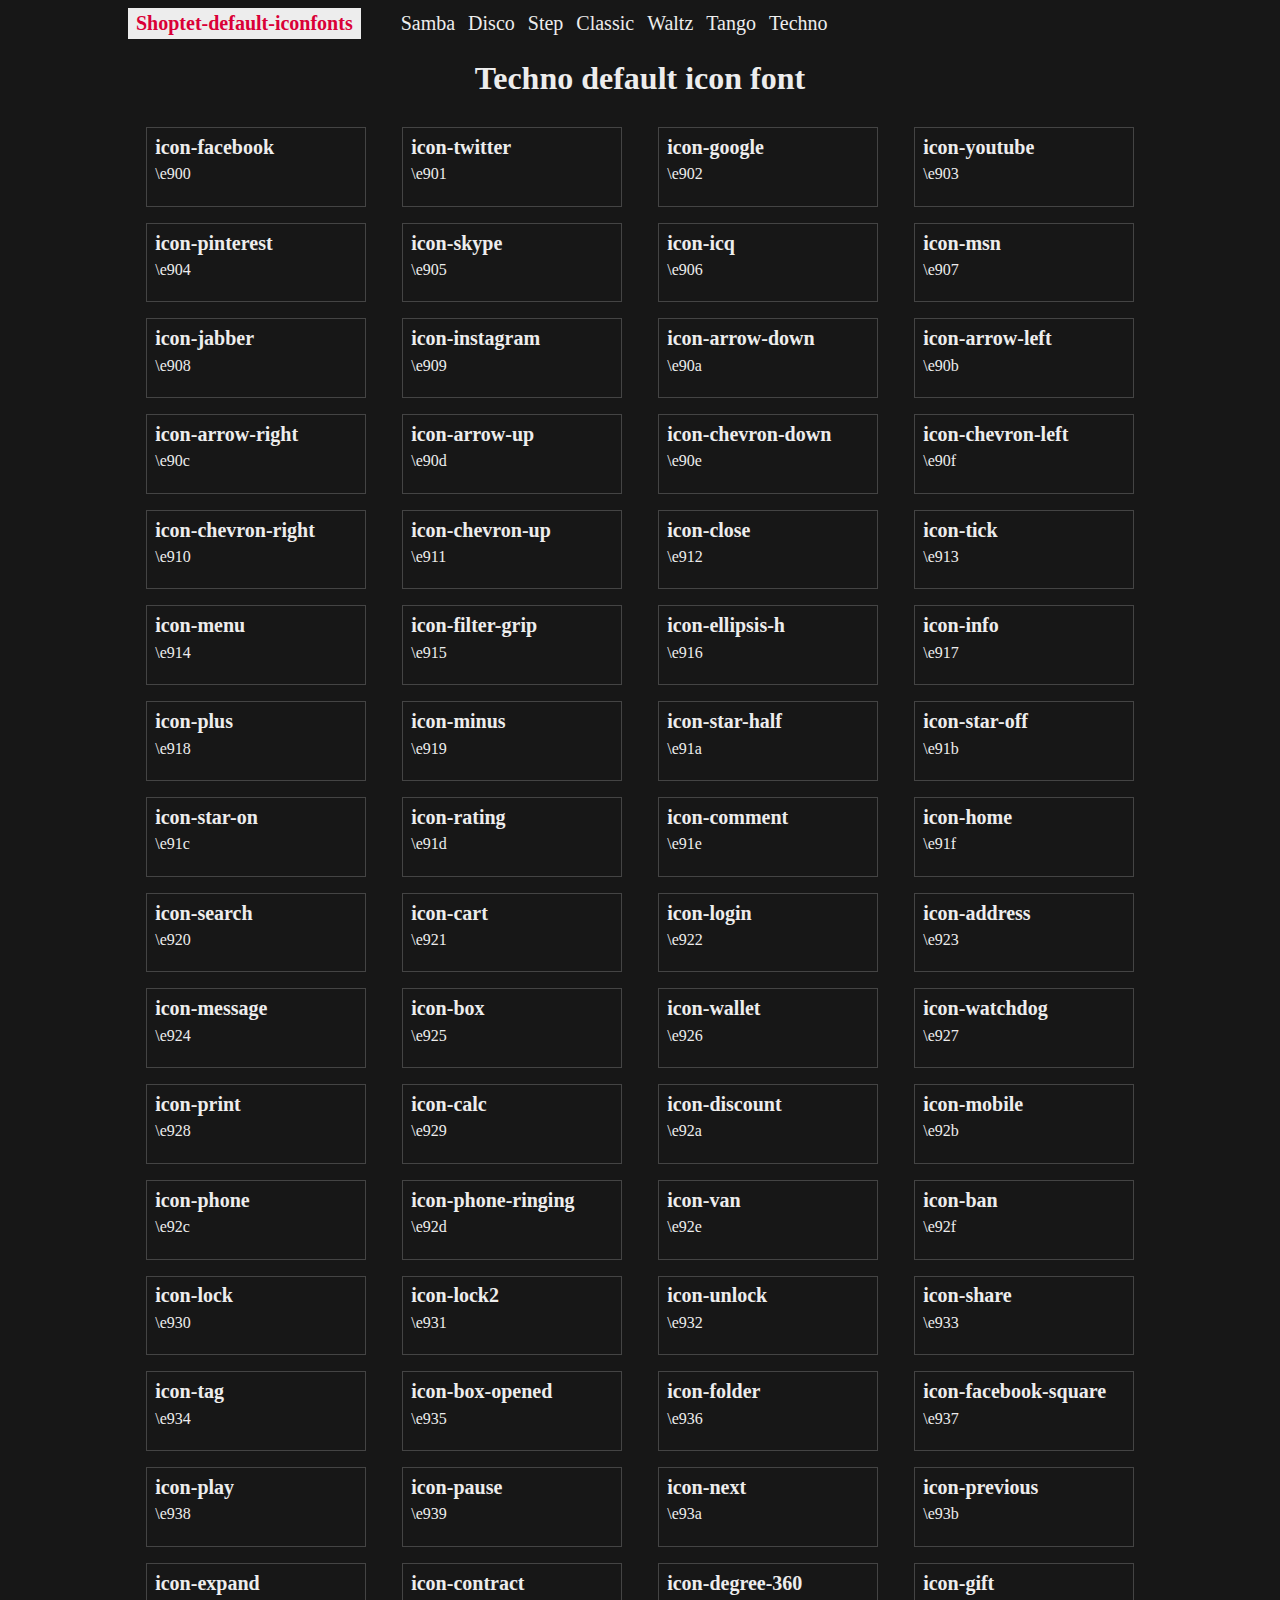
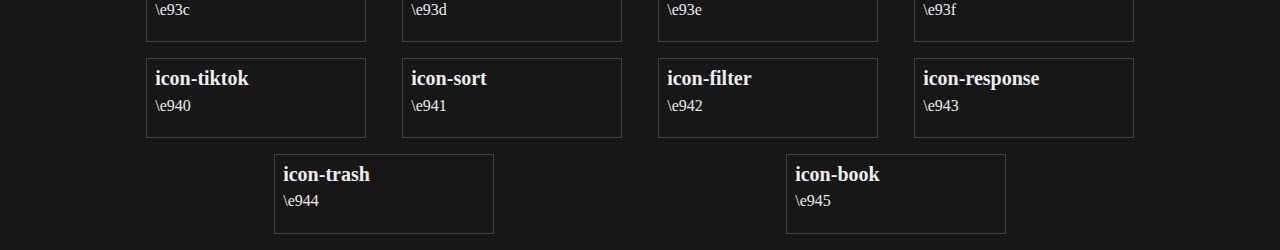
<file: techno.html>
﻿<!DOCTYPE html>
<html lang="cs">

<head>
    <meta charset="UTF-8">
    <meta http-equiv="X-UA-Compatible" content="IE=edge">
    <meta name="viewport" content="width=device-width, initial-scale=1.0">
    <title>Shoptet-icons</title>
    <link rel="stylesheet" href="style.css">
    <link
        href="https://cdn.myshoptet.com/tpl/2709b724/07/master/templates/frontend_templates/07/css/modules/font-shoptet.css"
        rel="stylesheet">
    <link rel="icon" type="image/svg+xml"
        href="data:image/svg+xml,<svg xmlns=%22http://www.w3.org/2000/svg%22 width=%22256%22 height=%22256%22 viewBox=%220 0 100 100%22><rect width=%22100%22 height=%22100%22 rx=%2220%22 fill=%22%23da0037%22></rect><text x=%2250%%22 y=%2250%%22 dominant-baseline=%22central%22 text-anchor=%22middle%22 font-size=%2280%22>🔨</text></svg>" />
    <style>

    </style>
</head>

<body>
    <header>
        <a href="index.html">Shoptet-default-iconfonts</a>
        <nav>
            <a href="samba.html">Samba</a>
            <a href="disco.html">Disco</a>
            <a href="step.html">Step</a>
            <a href="classic.html">Classic</a>
            <a href="waltz.html">Waltz</a>
            <a href="tango.html">Tango</a>
            <a href="techno.html">Techno</a>
        </nav>
    </header>
    <section>
        <h1>Techno default icon font</h1>
        <div class="overview">
            <div>
                <div>icon-facebook</div>
                <div>\e900</div>
                <div class="icon-facebook"></div>
            </div>

            <div>
                <div>icon-twitter</div>
                <div>\e901</div>
                <div class="icon-twitter"></div>
            </div>

            <div>
                <div>icon-google</div>
                <div>\e902</div>
                <div class="icon-google"></div>
            </div>

            <div>
                <div>icon-youtube</div>
                <div>\e903</div>
                <div class="icon-youtube"></div>
            </div>

            <div>
                <div>icon-pinterest</div>
                <div>\e904</div>
                <div class="icon-pinterest"></div>
            </div>

            <div>
                <div>icon-skype</div>
                <div>\e905</div>
                <div class="icon-skype"></div>
            </div>

            <div>
                <div>icon-icq</div>
                <div>\e906</div>
                <div class="icon-icq"></div>
            </div>

            <div>
                <div>icon-msn</div>
                <div>\e907</div>
                <div class="icon-msn"></div>
            </div>

            <div>
                <div>icon-jabber</div>
                <div>\e908</div>
                <div class="icon-jabber"></div>
            </div>

            <div>
                <div>icon-instagram</div>
                <div>\e909</div>
                <div class="icon-instagram"></div>
            </div>

            <div>
                <div>icon-arrow-down</div>
                <div>\e90a</div>
                <div class="icon-arrow-down"></div>
            </div>

            <div>
                <div>icon-arrow-left</div>
                <div>\e90b</div>
                <div class="icon-arrow-left"></div>
            </div>

            <div>
                <div>icon-arrow-right</div>
                <div>\e90c</div>
                <div class="icon-arrow-right"></div>
            </div>

            <div>
                <div>icon-arrow-up</div>
                <div>\e90d</div>
                <div class="icon-arrow-up"></div>
            </div>

            <div>
                <div>icon-chevron-down</div>
                <div>\e90e</div>
                <div class="icon-chevron-down"></div>
            </div>

            <div>
                <div>icon-chevron-left</div>
                <div>\e90f</div>
                <div class="icon-chevron-left"></div>
            </div>

            <div>
                <div>icon-chevron-right</div>
                <div>\e910</div>
                <div class="icon-chevron-right"></div>
            </div>

            <div>
                <div>icon-chevron-up</div>
                <div>\e911</div>
                <div class="icon-chevron-up"></div>
            </div>

            <div>
                <div>icon-close</div>
                <div>\e912</div>
                <div class="icon-close"></div>
            </div>

            <div>
                <div>icon-tick</div>
                <div>\e913</div>
                <div class="icon-tick"></div>
            </div>

            <div>
                <div>icon-menu</div>
                <div>\e914</div>
                <div class="icon-menu"></div>
            </div>

            <div>
                <div>icon-filter-grip</div>
                <div>\e915</div>
                <div class="icon-filter-grip"></div>
            </div>

            <div>
                <div>icon-ellipsis-h</div>
                <div>\e916</div>
                <div class="icon-ellipsis-h"></div>
            </div>

            <div>
                <div>icon-info</div>
                <div>\e917</div>
                <div class="icon-info"></div>
            </div>

            <div>
                <div>icon-plus</div>
                <div>\e918</div>
                <div class="icon-plus"></div>
            </div>

            <div>
                <div>icon-minus</div>
                <div>\e919</div>
                <div class="icon-minus"></div>
            </div>

            <div>
                <div>icon-star-half</div>
                <div>\e91a</div>
                <div class="icon-star-half"></div>
            </div>

            <div>
                <div>icon-star-off</div>
                <div>\e91b</div>
                <div class="icon-star-off"></div>
            </div>

            <div>
                <div>icon-star-on</div>
                <div>\e91c</div>
                <div class="icon-star-on"></div>
            </div>

            <div>
                <div>icon-rating</div>
                <div>\e91d</div>
                <div class="icon-rating"></div>
            </div>

            <div>
                <div>icon-comment</div>
                <div>\e91e</div>
                <div class="icon-comment"></div>
            </div>

            <div>
                <div>icon-home</div>
                <div>\e91f</div>
                <div class="icon-home"></div>
            </div>

            <div>
                <div>icon-search</div>
                <div>\e920</div>
                <div class="icon-search"></div>
            </div>

            <div>
                <div>icon-cart</div>
                <div>\e921</div>
                <div class="icon-cart"></div>
            </div>

            <div>
                <div>icon-login</div>
                <div>\e922</div>
                <div class="icon-login"></div>
            </div>

            <div>
                <div>icon-address</div>
                <div>\e923</div>
                <div class="icon-address"></div>
            </div>

            <div>
                <div>icon-message</div>
                <div>\e924</div>
                <div class="icon-message"></div>
            </div>

            <div>
                <div>icon-box</div>
                <div>\e925</div>
                <div class="icon-box"></div>
            </div>

            <div>
                <div>icon-wallet</div>
                <div>\e926</div>
                <div class="icon-wallet"></div>
            </div>

            <div>
                <div>icon-watchdog</div>
                <div>\e927</div>
                <div class="icon-watchdog"></div>
            </div>

            <div>
                <div>icon-print</div>
                <div>\e928</div>
                <div class="icon-print"></div>
            </div>

            <div>
                <div>icon-calc</div>
                <div>\e929</div>
                <div class="icon-calc"></div>
            </div>

            <div>
                <div>icon-discount</div>
                <div>\e92a</div>
                <div class="icon-discount"></div>
            </div>

            <div>
                <div>icon-mobile</div>
                <div>\e92b</div>
                <div class="icon-mobile"></div>
            </div>

            <div>
                <div>icon-phone</div>
                <div>\e92c</div>
                <div class="icon-phone"></div>
            </div>

            <div>
                <div>icon-phone-ringing</div>
                <div>\e92d</div>
                <div class="icon-phone-ringing"></div>
            </div>

            <div>
                <div>icon-van</div>
                <div>\e92e</div>
                <div class="icon-van"></div>
            </div>

            <div>
                <div>icon-ban</div>
                <div>\e92f</div>
                <div class="icon-ban"></div>
            </div>

            <div>
                <div>icon-lock</div>
                <div>\e930</div>
                <div class="icon-lock"></div>
            </div>

            <div>
                <div>icon-lock2</div>
                <div>\e931</div>
                <div class="icon-lock2"></div>
            </div>

            <div>
                <div>icon-unlock</div>
                <div>\e932</div>
                <div class="icon-unlock"></div>
            </div>

            <div>
                <div>icon-share</div>
                <div>\e933</div>
                <div class="icon-share"></div>
            </div>

            <div>
                <div>icon-tag</div>
                <div>\e934</div>
                <div class="icon-tag"></div>
            </div>

            <div>
                <div>icon-box-opened</div>
                <div>\e935</div>
                <div class="icon-box-opened"></div>
            </div>

            <div>
                <div>icon-folder</div>
                <div>\e936</div>
                <div class="icon-folder"></div>
            </div>

            <div>
                <div>icon-facebook-square</div>
                <div>\e937</div>
                <div class="icon-facebook-square"></div>
            </div>

            <div>
                <div>icon-play</div>
                <div>\e938</div>
                <div class="icon-play"></div>
            </div>

            <div>
                <div>icon-pause</div>
                <div>\e939</div>
                <div class="icon-pause"></div>
            </div>

            <div>
                <div>icon-next</div>
                <div>\e93a</div>
                <div class="icon-next"></div>
            </div>

            <div>
                <div>icon-previous</div>
                <div>\e93b</div>
                <div class="icon-previous"></div>
            </div>

            <div>
                <div>icon-expand</div>
                <div>\e93c</div>
                <div class="icon-expand"></div>
            </div>

            <div>
                <div>icon-contract</div>
                <div>\e93d</div>
                <div class="icon-contract"></div>
            </div>

            <div>
                <div>icon-degree-360</div>
                <div>\e93e</div>
                <div class="icon-degree-360"></div>
            </div>

            <div>
                <div>icon-gift</div>
                <div>\e93f</div>
                <div class="icon-gift"></div>
            </div>

            <div>
                <div>icon-tiktok</div>
                <div>\e940</div>
                <div class="icon-tiktok"></div>
            </div>

            <div>
                <div>icon-sort</div>
                <div>\e941</div>
                <div class="icon-sort"></div>
            </div>

            <div>
                <div>icon-filter</div>
                <div>\e942</div>
                <div class="icon-filter"></div>
            </div>

            <div>
                <div>icon-response</div>
                <div>\e943</div>
                <div class="icon-response"></div>
            </div>

            <div>
                <div>icon-trash</div>
                <div>\e944</div>
                <div class="icon-trash"></div>
            </div>

            <div>
                <div>icon-book</div>
                <div>\e945</div>
                <div class="icon-book"></div>
            </div>
        </div>
    </section>


</body>

</html>
</file>
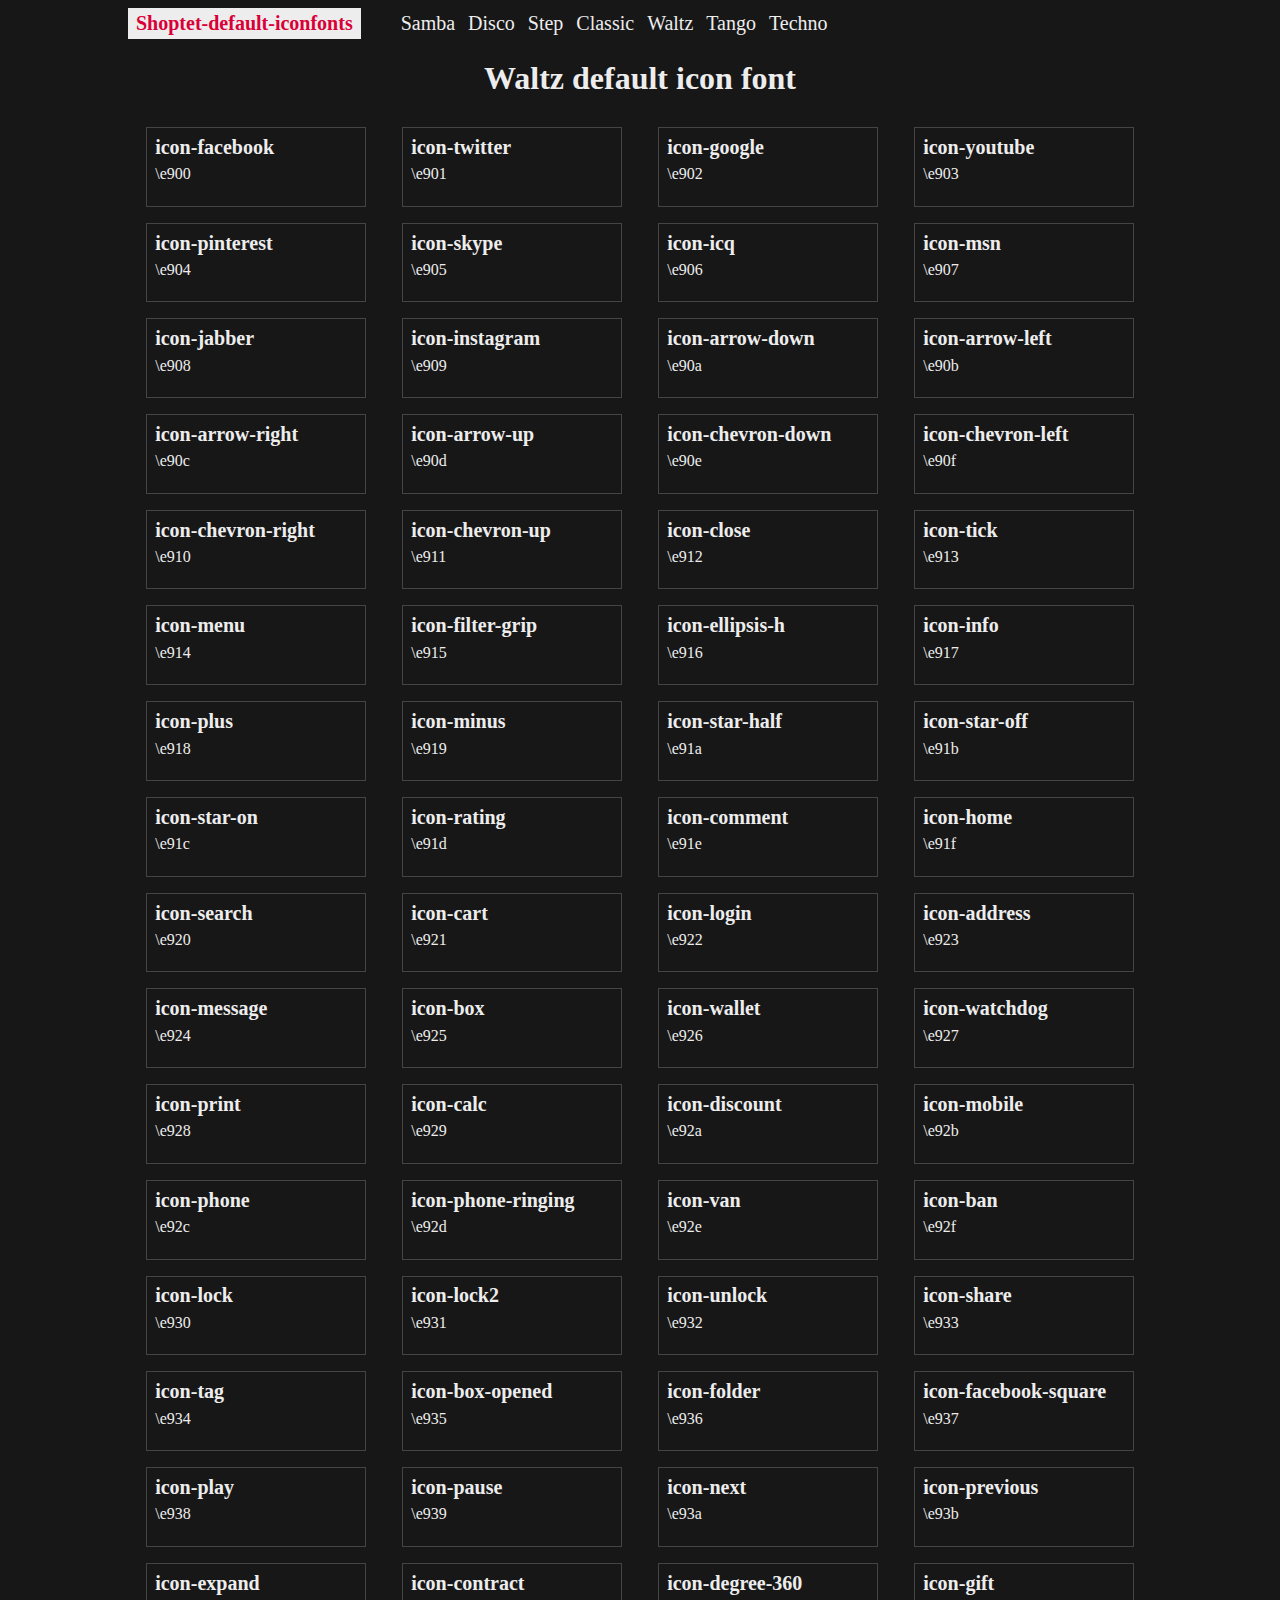
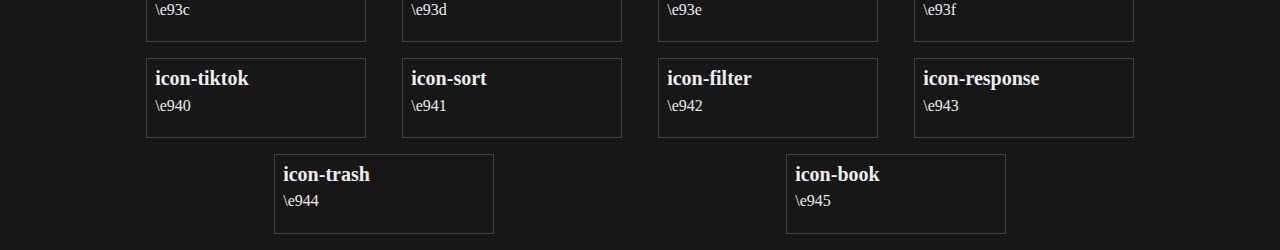
<file: waltz.html>
﻿<!DOCTYPE html>
<html lang="cs">

<head>
    <meta charset="UTF-8">
    <meta http-equiv="X-UA-Compatible" content="IE=edge">
    <meta name="viewport" content="width=device-width, initial-scale=1.0">
    <title>Shoptet-icons</title>
    <link rel="stylesheet" href="style.css">
    <link
        href="https://cdn.myshoptet.com/tpl/2709b724/10/master/templates/frontend_templates/10/css/modules/font-shoptet.css"
        rel="stylesheet">
    <link rel="icon" type="image/svg+xml"
        href="data:image/svg+xml,<svg xmlns=%22http://www.w3.org/2000/svg%22 width=%22256%22 height=%22256%22 viewBox=%220 0 100 100%22><rect width=%22100%22 height=%22100%22 rx=%2220%22 fill=%22%23da0037%22></rect><text x=%2250%%22 y=%2250%%22 dominant-baseline=%22central%22 text-anchor=%22middle%22 font-size=%2280%22>🔨</text></svg>" />
    <style>

    </style>
</head>

<body>
    <header>
        <a href="index.html">Shoptet-default-iconfonts</a>
        <nav>
            <a href="samba.html">Samba</a>
            <a href="disco.html">Disco</a>
            <a href="step.html">Step</a>
            <a href="classic.html">Classic</a>
            <a href="waltz.html">Waltz</a>
            <a href="tango.html">Tango</a>
            <a href="techno.html">Techno</a>
        </nav>
    </header>
    <section>
        <h1>Waltz default icon font</h1>
        <div class="overview">
            <div>
                <div>icon-facebook</div>
                <div>\e900</div>
                <div class="icon-facebook"></div>
            </div>

            <div>
                <div>icon-twitter</div>
                <div>\e901</div>
                <div class="icon-twitter"></div>
            </div>

            <div>
                <div>icon-google</div>
                <div>\e902</div>
                <div class="icon-google"></div>
            </div>

            <div>
                <div>icon-youtube</div>
                <div>\e903</div>
                <div class="icon-youtube"></div>
            </div>

            <div>
                <div>icon-pinterest</div>
                <div>\e904</div>
                <div class="icon-pinterest"></div>
            </div>

            <div>
                <div>icon-skype</div>
                <div>\e905</div>
                <div class="icon-skype"></div>
            </div>

            <div>
                <div>icon-icq</div>
                <div>\e906</div>
                <div class="icon-icq"></div>
            </div>

            <div>
                <div>icon-msn</div>
                <div>\e907</div>
                <div class="icon-msn"></div>
            </div>

            <div>
                <div>icon-jabber</div>
                <div>\e908</div>
                <div class="icon-jabber"></div>
            </div>

            <div>
                <div>icon-instagram</div>
                <div>\e909</div>
                <div class="icon-instagram"></div>
            </div>

            <div>
                <div>icon-arrow-down</div>
                <div>\e90a</div>
                <div class="icon-arrow-down"></div>
            </div>

            <div>
                <div>icon-arrow-left</div>
                <div>\e90b</div>
                <div class="icon-arrow-left"></div>
            </div>

            <div>
                <div>icon-arrow-right</div>
                <div>\e90c</div>
                <div class="icon-arrow-right"></div>
            </div>

            <div>
                <div>icon-arrow-up</div>
                <div>\e90d</div>
                <div class="icon-arrow-up"></div>
            </div>

            <div>
                <div>icon-chevron-down</div>
                <div>\e90e</div>
                <div class="icon-chevron-down"></div>
            </div>

            <div>
                <div>icon-chevron-left</div>
                <div>\e90f</div>
                <div class="icon-chevron-left"></div>
            </div>

            <div>
                <div>icon-chevron-right</div>
                <div>\e910</div>
                <div class="icon-chevron-right"></div>
            </div>

            <div>
                <div>icon-chevron-up</div>
                <div>\e911</div>
                <div class="icon-chevron-up"></div>
            </div>

            <div>
                <div>icon-close</div>
                <div>\e912</div>
                <div class="icon-close"></div>
            </div>

            <div>
                <div>icon-tick</div>
                <div>\e913</div>
                <div class="icon-tick"></div>
            </div>

            <div>
                <div>icon-menu</div>
                <div>\e914</div>
                <div class="icon-menu"></div>
            </div>

            <div>
                <div>icon-filter-grip</div>
                <div>\e915</div>
                <div class="icon-filter-grip"></div>
            </div>

            <div>
                <div>icon-ellipsis-h</div>
                <div>\e916</div>
                <div class="icon-ellipsis-h"></div>
            </div>

            <div>
                <div>icon-info</div>
                <div>\e917</div>
                <div class="icon-info"></div>
            </div>

            <div>
                <div>icon-plus</div>
                <div>\e918</div>
                <div class="icon-plus"></div>
            </div>

            <div>
                <div>icon-minus</div>
                <div>\e919</div>
                <div class="icon-minus"></div>
            </div>

            <div>
                <div>icon-star-half</div>
                <div>\e91a</div>
                <div class="icon-star-half"></div>
            </div>

            <div>
                <div>icon-star-off</div>
                <div>\e91b</div>
                <div class="icon-star-off"></div>
            </div>

            <div>
                <div>icon-star-on</div>
                <div>\e91c</div>
                <div class="icon-star-on"></div>
            </div>

            <div>
                <div>icon-rating</div>
                <div>\e91d</div>
                <div class="icon-rating"></div>
            </div>

            <div>
                <div>icon-comment</div>
                <div>\e91e</div>
                <div class="icon-comment"></div>
            </div>

            <div>
                <div>icon-home</div>
                <div>\e91f</div>
                <div class="icon-home"></div>
            </div>

            <div>
                <div>icon-search</div>
                <div>\e920</div>
                <div class="icon-search"></div>
            </div>

            <div>
                <div>icon-cart</div>
                <div>\e921</div>
                <div class="icon-cart"></div>
            </div>

            <div>
                <div>icon-login</div>
                <div>\e922</div>
                <div class="icon-login"></div>
            </div>

            <div>
                <div>icon-address</div>
                <div>\e923</div>
                <div class="icon-address"></div>
            </div>

            <div>
                <div>icon-message</div>
                <div>\e924</div>
                <div class="icon-message"></div>
            </div>

            <div>
                <div>icon-box</div>
                <div>\e925</div>
                <div class="icon-box"></div>
            </div>

            <div>
                <div>icon-wallet</div>
                <div>\e926</div>
                <div class="icon-wallet"></div>
            </div>

            <div>
                <div>icon-watchdog</div>
                <div>\e927</div>
                <div class="icon-watchdog"></div>
            </div>

            <div>
                <div>icon-print</div>
                <div>\e928</div>
                <div class="icon-print"></div>
            </div>

            <div>
                <div>icon-calc</div>
                <div>\e929</div>
                <div class="icon-calc"></div>
            </div>

            <div>
                <div>icon-discount</div>
                <div>\e92a</div>
                <div class="icon-discount"></div>
            </div>

            <div>
                <div>icon-mobile</div>
                <div>\e92b</div>
                <div class="icon-mobile"></div>
            </div>

            <div>
                <div>icon-phone</div>
                <div>\e92c</div>
                <div class="icon-phone"></div>
            </div>

            <div>
                <div>icon-phone-ringing</div>
                <div>\e92d</div>
                <div class="icon-phone-ringing"></div>
            </div>

            <div>
                <div>icon-van</div>
                <div>\e92e</div>
                <div class="icon-van"></div>
            </div>

            <div>
                <div>icon-ban</div>
                <div>\e92f</div>
                <div class="icon-ban"></div>
            </div>

            <div>
                <div>icon-lock</div>
                <div>\e930</div>
                <div class="icon-lock"></div>
            </div>

            <div>
                <div>icon-lock2</div>
                <div>\e931</div>
                <div class="icon-lock2"></div>
            </div>

            <div>
                <div>icon-unlock</div>
                <div>\e932</div>
                <div class="icon-unlock"></div>
            </div>

            <div>
                <div>icon-share</div>
                <div>\e933</div>
                <div class="icon-share"></div>
            </div>

            <div>
                <div>icon-tag</div>
                <div>\e934</div>
                <div class="icon-tag"></div>
            </div>

            <div>
                <div>icon-box-opened</div>
                <div>\e935</div>
                <div class="icon-box-opened"></div>
            </div>

            <div>
                <div>icon-folder</div>
                <div>\e936</div>
                <div class="icon-folder"></div>
            </div>

            <div>
                <div>icon-facebook-square</div>
                <div>\e937</div>
                <div class="icon-facebook-square"></div>
            </div>

            <div>
                <div>icon-play</div>
                <div>\e938</div>
                <div class="icon-play"></div>
            </div>

            <div>
                <div>icon-pause</div>
                <div>\e939</div>
                <div class="icon-pause"></div>
            </div>

            <div>
                <div>icon-next</div>
                <div>\e93a</div>
                <div class="icon-next"></div>
            </div>

            <div>
                <div>icon-previous</div>
                <div>\e93b</div>
                <div class="icon-previous"></div>
            </div>

            <div>
                <div>icon-expand</div>
                <div>\e93c</div>
                <div class="icon-expand"></div>
            </div>

            <div>
                <div>icon-contract</div>
                <div>\e93d</div>
                <div class="icon-contract"></div>
            </div>

            <div>
                <div>icon-degree-360</div>
                <div>\e93e</div>
                <div class="icon-degree-360"></div>
            </div>

            <div>
                <div>icon-gift</div>
                <div>\e93f</div>
                <div class="icon-gift"></div>
            </div>

            <div>
                <div>icon-tiktok</div>
                <div>\e940</div>
                <div class="icon-tiktok"></div>
            </div>

            <div>
                <div>icon-sort</div>
                <div>\e941</div>
                <div class="icon-sort"></div>
            </div>

            <div>
                <div>icon-filter</div>
                <div>\e942</div>
                <div class="icon-filter"></div>
            </div>

            <div>
                <div>icon-response</div>
                <div>\e943</div>
                <div class="icon-response"></div>
            </div>

            <div>
                <div>icon-trash</div>
                <div>\e944</div>
                <div class="icon-trash"></div>
            </div>

            <div>
                <div>icon-book</div>
                <div>\e945</div>
                <div class="icon-book"></div>
            </div>
        </div>
    </section>


</body>

</html>
</file>
<file: style.css>
:root {
    --clr-black: #171717;
    --clr-secondry: #444444;
    --clr-primary: #DA0037;
    --clr-white: #EDEDED;
}

body {
    background-color: var(--clr-black);
    color: var(--clr-white);
    font-size: 1vw;
}

a{
    color: var(--clr-white);
    text-decoration: none;
}

header {
    width: 80vw;    
    margin: 0 auto;
    display: flex;
    flex-direction: row;
    justify-content: flex-start;
    align-items: center;
    flex-wrap: wrap;
    font-size: 1.25rem;
}

header>a{
    color: var(--clr-primary);
    margin-right: 2rem;
    background-color: var(--clr-white);
    padding: 0.25rem .5rem;
    font-weight: 700;
}

nav a{
    margin-left: 0.5rem;
}

h1 {
    font-size: 2rem;
    font-weight: 700;
    text-align: center;
}

section {
    width: 80vw;
    margin: 0 auto;
}

.overview {
    display: flex;
    flex-direction: row;
    justify-content: space-around;
    align-items: flex-start;
    flex-wrap: wrap;
    font-size: 1rem;
}

.overview>div,
.overview>a {
    width: 13rem;
    margin: .5rem;
    padding: .3rem;
    border: 1px solid var(--clr-secondry);
    display: flex;
    flex-direction: column;
    justify-content: center;
    align-items: flex-start;
    flex-wrap: wrap;
    transition: .25s;
}
.overview>div:hover{
    background-color: var(--clr-secondry);
}

.overview>a{
    font-size: 2rem;
}

.overview>div>div {
    padding: .2rem;
}

.overview>div>div:first-of-type {
    font-size: 1.25rem;
    font-weight: 700;
}

.overview>div>div:last-of-type {
    font-size: 2rem;
    text-align: center;
    width: 100%;
    margin-top: .5rem;
}
</file>
